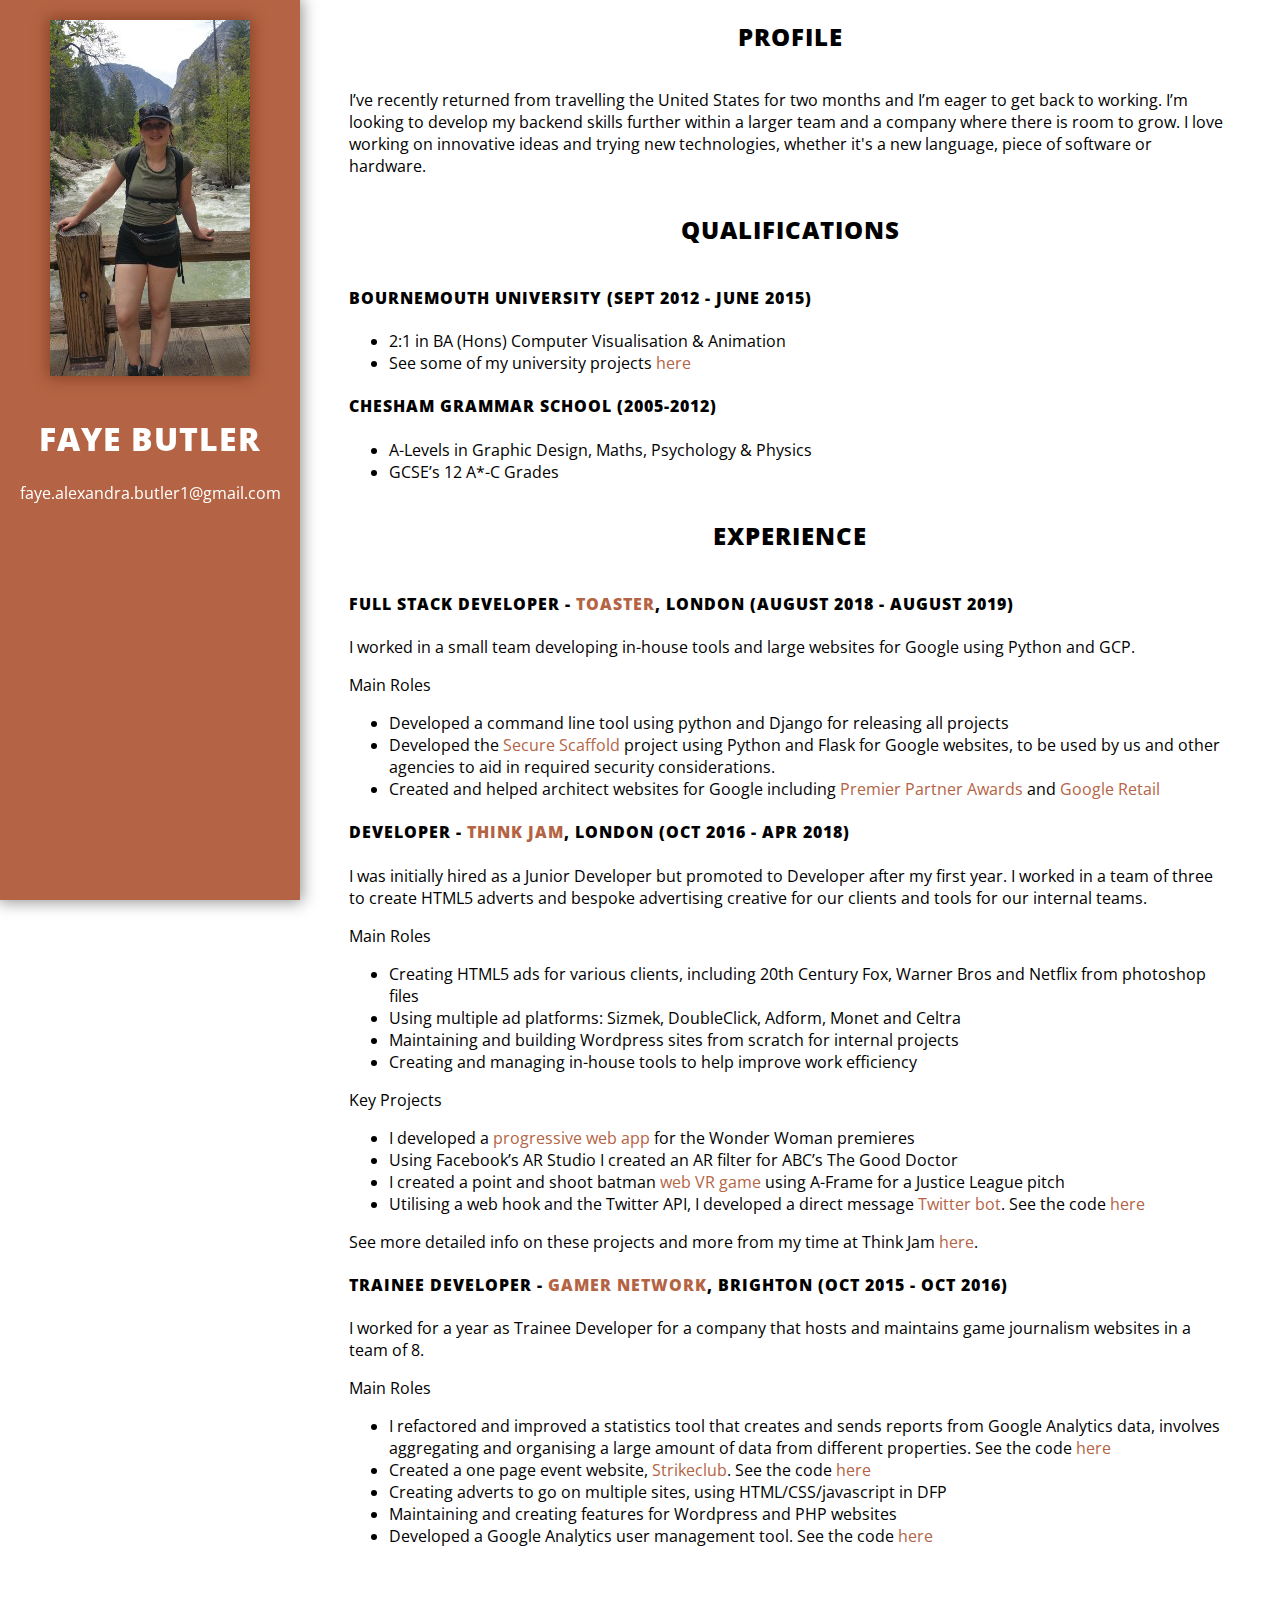
<file: index.html>
<!doctype html>
<html lang="en">
<head>
  <meta charset="utf-8">
  <meta name="viewport" content="width=device-width, initial-scale=1">

  <title>Faye Butler Portfolio Site</title>

  <meta name="description" content="A portfolio site for Faye Butler">

  <link href="https://fonts.googleapis.com/css?family=Gentium+Basic|Open+Sans" rel="stylesheet">
  <link rel="stylesheet" href="https://use.fontawesome.com/releases/v5.1.0/css/all.css" integrity="sha384-lKuwvrZot6UHsBSfcMvOkWwlCMgc0TaWr+30HWe3a4ltaBwTZhyTEggF5tJv8tbt" crossorigin="anonymous">
  <link href="css/styles.css" rel="stylesheet">

  <!-- Favicon -->
  <link rel="apple-touch-icon" sizes="57x57" href="favicon.ico/apple-icon-57x57.png">
  <link rel="apple-touch-icon" sizes="60x60" href="favicon.ico/apple-icon-60x60.png">
  <link rel="apple-touch-icon" sizes="72x72" href="favicon.ico/apple-icon-72x72.png">
  <link rel="apple-touch-icon" sizes="76x76" href="favicon.ico/apple-icon-76x76.png">
  <link rel="apple-touch-icon" sizes="114x114" href="favicon.ico/apple-icon-114x114.png">
  <link rel="apple-touch-icon" sizes="120x120" href="favicon.ico/apple-icon-120x120.png">
  <link rel="apple-touch-icon" sizes="144x144" href="favicon.ico/apple-icon-144x144.png">
  <link rel="apple-touch-icon" sizes="152x152" href="favicon.ico/apple-icon-152x152.png">
  <link rel="apple-touch-icon" sizes="180x180" href="favicon.ico/apple-icon-180x180.png">
  <link rel="icon" type="image/png" sizes="192x192"  href="favicon.ico/android-icon-192x192.png">
  <link rel="icon" type="image/png" sizes="32x32" href="favicon.ico/favicon-32x32.png">
  <link rel="icon" type="image/png" sizes="96x96" href="favicon.ico/favicon-96x96.png">
  <link rel="icon" type="image/png" sizes="16x16" href="favicon.ico/favicon-16x16.png">
  <link rel="manifest" href="favicon.ico/manifest.json">
  <meta name="msapplication-TileColor" content="#ffffff">
  <meta name="msapplication-TileImage" content="favicon.ico/ms-icon-144x144.png">
  <meta name="theme-color" content="#ffffff">


</head>
<body>
  <div id="header">
    <a href="index.html"><div id="header-img">
      <img src="images/profile.jpg" />
    </div></a>
    <a href="index.html"><div id="header-text">
      <h1>Faye Butler</h1>
      <a href="mailto:faye.alexandra.butler1@gmail.com"><p>faye.alexandra.butler1@gmail.com</p></a>
      <p id="contact"><a href="https://github.com/fayebutler" target="_blank"><i class="fab fa-github"></i></a> <a href="https://www.linkedin.com/in/faye-butler-579112a0/" target="_blank"><i class="fab fa-linkedin"></i></a> <a href="https://www.instagram.com/fayealexandrabutler/" target="_blank"><i class="fab fa-instagram"></i></a></p>
    </div></a>
  </div>
  <div id="main">
    <div class="section">
      <div class="section-header">
        <h2>Profile</h2>
      </div>
      <div class="section-text">
        <p>I’ve recently returned from travelling the United States for two months and I’m eager to get back to working.
          I’m looking to develop my backend skills further within a larger team and a company where there is room to grow.
          I love working on innovative ideas and trying new technologies, whether it's a new language, piece of software or hardware.</p>
      </div>
    </div>
    <div class="section">
      <div class="section-header">
        <h2>Qualifications</h2>
      </div>
      <div class="section-text">
        <div class="experience-section">
          <h4>Bournemouth University (SEPT 2012 - JUNE 2015)</h4>
          <ul>
            <li>2:1 in BA (Hons) Computer Visualisation & Animation</li>
            <li>See some of my university projects <a href="education.html">here</a></li>
          </ul>
        </div>
        <div class="experience-section">
          <h4>Chesham Grammar School (2005-2012)</h4>
          <ul>
            <li>A-Levels in Graphic Design, Maths, Psychology & Physics</li>
            <li>GCSE’s 12 A*-C Grades</li>
          </ul>
        </div>
      </div>
    </div>
    <div class="section">
      <div class="section-header">
        <h2>Experience</h2>
      </div>
      <div class="section-text">
        <div class="experience-section">
          <h4>Full Stack Developer - <a href="https://toaster.co/" target="_blank">Toaster</a>, London (August 2018 - August 2019)</h4>
          <p>I worked in a small team developing in-house tools and large websites for Google using Python and GCP.</p>
          <p>Main Roles</p>
          <ul>
            <li>Developed a command line tool using python and Django for releasing all projects</li>
            <li>Developed the <a href="https://github.com/toasterco/gae-secure-scaffold-python" target="_blank">Secure Scaffold</a> project using Python and Flask for Google websites, to be used by us and other agencies to aid in required security considerations.</li>
            <li>Created and helped architect websites for Google including <a href="http://premierpartnerawards.withgoogle.com/" target="_blank">Premier Partner Awards</a> and <a href="https://www.google.com/retail/" target="_blank">Google Retail</a></li>
          </ul>
        </div>

        <div class="experience-section">
          <h4>Developer - <a href="http://thinkjam.com/" target="_blank">Think Jam</a>, London (Oct 2016 - Apr 2018)</h4>
          <p>I was initially hired as a Junior Developer but promoted to Developer after my first year. I worked in a team of three to create HTML5 adverts and bespoke advertising creative for our clients and tools for our internal teams.</p>
          <p>Main Roles</p>
          <ul>
            <li>Creating HTML5 ads for various clients, including 20th Century Fox, Warner Bros and Netflix from photoshop files</li>
            <li>Using multiple ad platforms: Sizmek, DoubleClick, Adform, Monet and Celtra</li>
            <li>Maintaining and building Wordpress sites from scratch for internal projects</li>
            <li>Creating and managing in-house tools to help improve work efficiency</li>
          </ul>
          <p>Key Projects</p>
          <ul>
            <li>I developed a <a href="https://premiere.wonderwomanfilm.com/intl/uk/" target="_blank">progressive web app</a> for the Wonder Woman premieres</li>
            <li>Using Facebook’s AR Studio I created an AR filter for ABC’s The Good Doctor</li>
            <li>I created a point and shoot batman <a href="https://dev.thinkjam.com/justice_league_vr/" target="_blank">web VR game</a> using A-Frame for a Justice League pitch</li>
            <li>Utilising a web hook and the Twitter API, I developed a direct message <a href="https://twitter.com/fayestestbot" target="_blank">Twitter bot</a>. See the code <a href="https://github.com/fayebutler/twitter_dm_bot" target="_blank">here</a></li>
          </ul>
          <p>See more detailed info on these projects and more from my time at Think Jam <a href="experience.html">here</a>.</p>
        </div>

        <div class="experience-section">
          <h4>Trainee Developer - <a href="http://www.gamer-network.net/ " target="_blank">Gamer Network</a>, Brighton (Oct 2015 - Oct 2016)</h4>
          <p>I worked for a year as Trainee Developer for a company that hosts and maintains game journalism websites in a team of 8.</p>
          <p>Main Roles</p>
          <ul>
            <li>I refactored and improved a statistics tool that creates and sends reports from Google Analytics data, involves aggregating and organising a large amount of data from different properties. See the code <a href="https://github.com/gamernetwork/gastatsdash" target="_blank">here</a></li>
            <li>Created a one page event website, <a href="http://www.strikeclub.uk" target="_blank">Strikeclub</a>. See the code <a href="https://github.com/gamernetwork/strikeclub.uk" target="_blank">here</a></li>
            <li>Creating adverts to go on multiple sites, using HTML/CSS/javascript in DFP</li>
            <li>Maintaining and creating features for Wordpress and PHP websites</li>
            <li>Developed a Google Analytics user management tool. See the code <a href="https://github.com/gamernetwork/gamgmt" target="_blank">here</a></li>
          </ul>
        </div>
      </div>
    </div>

  </div>
  <script
    src="https://code.jquery.com/jquery-3.3.1.slim.min.js"
    integrity="sha256-3edrmyuQ0w65f8gfBsqowzjJe2iM6n0nKciPUp8y+7E="
    crossorigin="anonymous"></script>
  <script src="js/main.js" async></script>
</body>
</html>
</file>
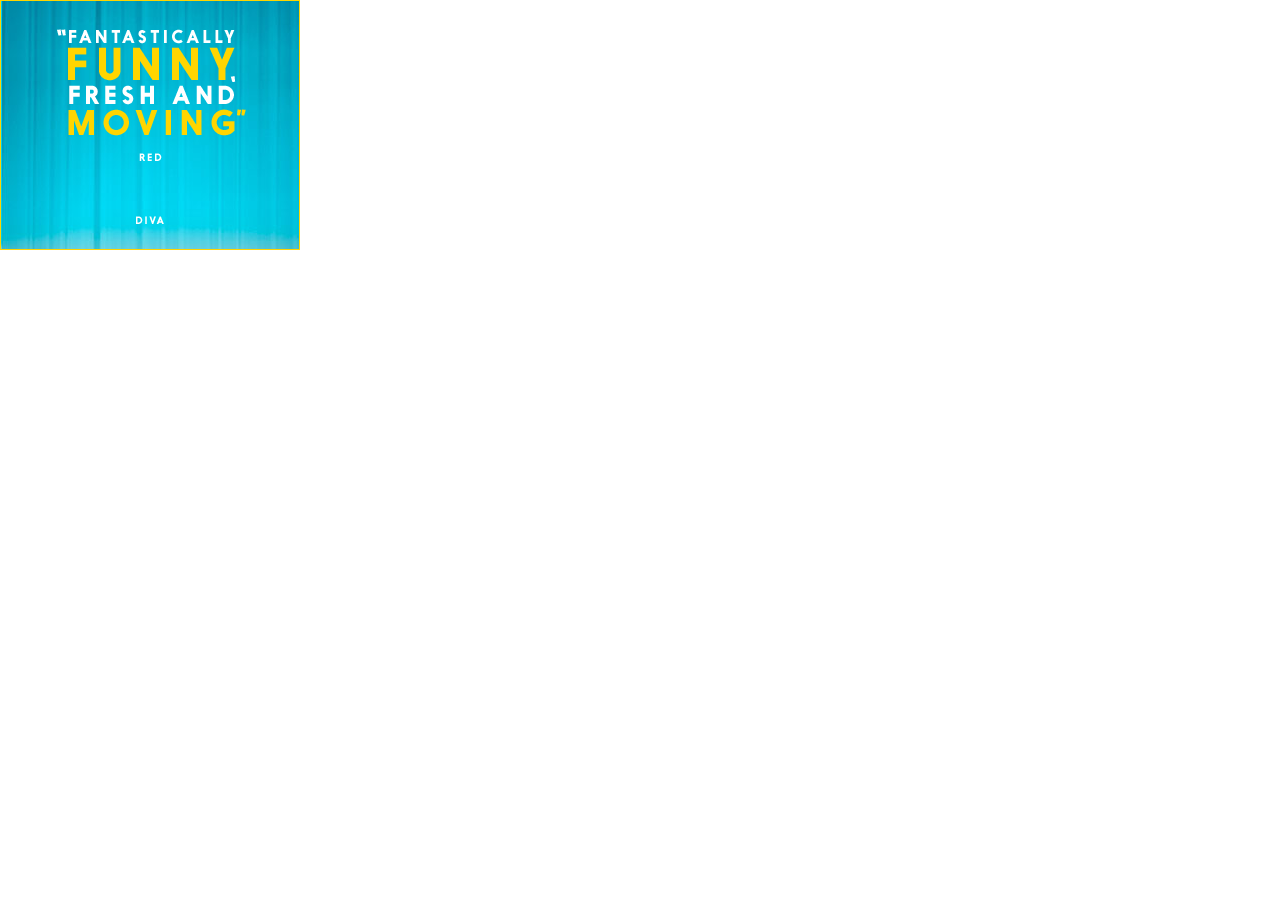
<file: ads/bots_mpu/index.html>
<!doctype html>
<html>

<head>
    <meta charset="utf-8">
    <meta http-equiv="X-UA-Compatible" content="IE=edge,chrome=1">
    <meta name="description" content="$1">
    <meta name="viewport" content="width=device-width, initial-scale=1">
    <title>300x250</title>
    <!-- MAIN CSS -->
    <link rel="stylesheet" href="css/main.css">
</head>

<body>
    <div id="wrapper">
        <!-- Background -->
        <div id="background"></div>
        <!-- Intro -->
        <div id="intro">
            <div id="intro_lines_top"></div>
            <div id="intro_lines_bottom"></div>
            <div id="intro_one_text">
                <div id="intro_one_lines"></div>
                <div id="intro_one_moving_text"></div>
                <div id="intro_one_fresh_text"></div>
                <div id="intro_one_funny_text"></div>
                <div id="intro_one_fantastically_text"></div>
                <div id="intro_one_red_text"></div>
                <div id="intro_one_diva_text"></div>
                <div id="intro_one_stars_text"></div>
            </div>
            <div id="intro_two_text">
                <div id="intro_two_middle_lines"></div>
                <img id="intro_two_award_text" src="images/intro_two_award_text.png" />
                <div id="intro_two_emma_text"></div>
                <div id="intro_two_stone_text"></div>
                <div id="intro_two_steve_text"></div>
                <div id="intro_two_carell_text"></div>
            </div>
            <div id="intro_exit" class="exit"></div>
        </div>
        <!-- Resolve -->
        <div id="resolve">
            <img id="resolve_legal" src="images/resolve_legals.png" />
            <img id="resolve_tagline" src="images/resolve_tagline.png" />
            <div id="resolve_tt_battle"></div>
            <div id="resolve_tt_sexes"></div>
            <img id="resolve_date" src="images/resolve_date.png" />
            <div id="resolve_exit" class="exit"></div>
            <div id="resolve_cta"></div>
        </div>
        <!-- MAIN JS -->
        <script src="js/main.js"></script>
</body>

</html>
</file>
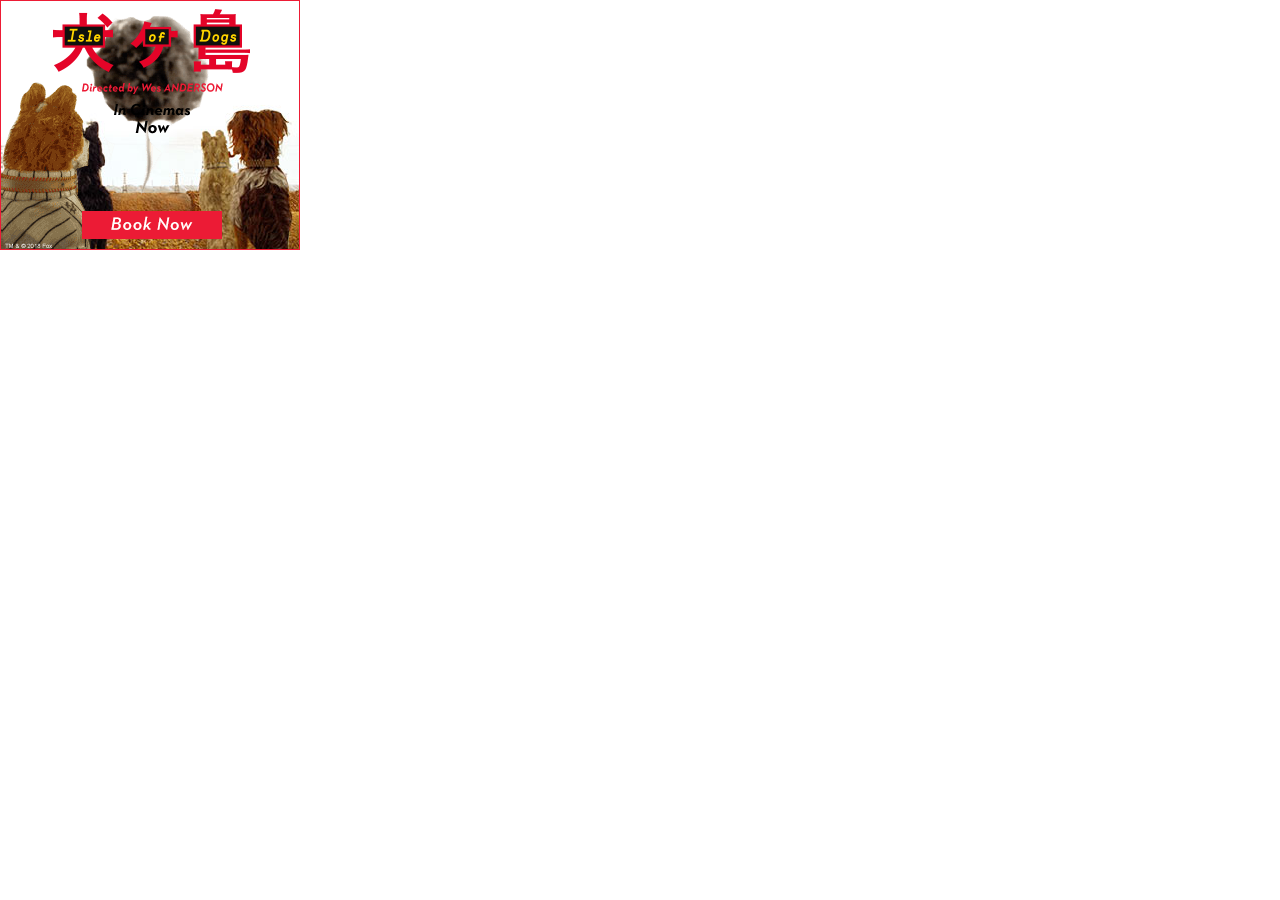
<file: ads/iod_mpu/index.html>
<!DOCTYPE html>
<html>

<head>
  <meta charset="utf-8">
  <meta http-equiv="X-UA-Compatible" content="IE=edge,chrome=1">
  <meta name="description" content="$1">
  <meta name="viewport" content="width=device-width, initial-scale=1">
  <title>300x250</title>
  <!-- MAIN CSS -->
  <link rel="stylesheet" href="styles.css">
  <script>
    var clickTag = "http://www.google.com";
  </script>
  </head>
  <body>
    <div id="wrapper">
      <div id="resolve">
        <img id="resolve_background" src="img_resolve_background.jpg" />
        <img id="resolve_smoke" class="smoke" src="img_resolve_smoke.png" />
        <div id="resolve_anim_seq_1" class="introAnimSeq"></div>
        <div id="resolve_anim_seq_2" class="resolveAnimSeq"></div>
        <img id="resolve_legals" class="fadeIn" src="img_resolve_legals.png" />
        <img id="resolve_tt" class="fadeIn" src="img_resolve_tt.png" />
        <img id="resolve_date" class="fadeIn" src="img_resolve_date.png" />
        <img id="resolve_director" class="fadeIn" src="img_resolve_director.png" />
        <img id="resolve_cta" class="fadeIn" src="img_resolve_cta.png" />
        <div id="resolve_exit" class="exit"></div>
      </div>
    </div>
    <!-- MAIN JS -->
    <script src="main.js"></script>
  </body>
  </html>
</file>
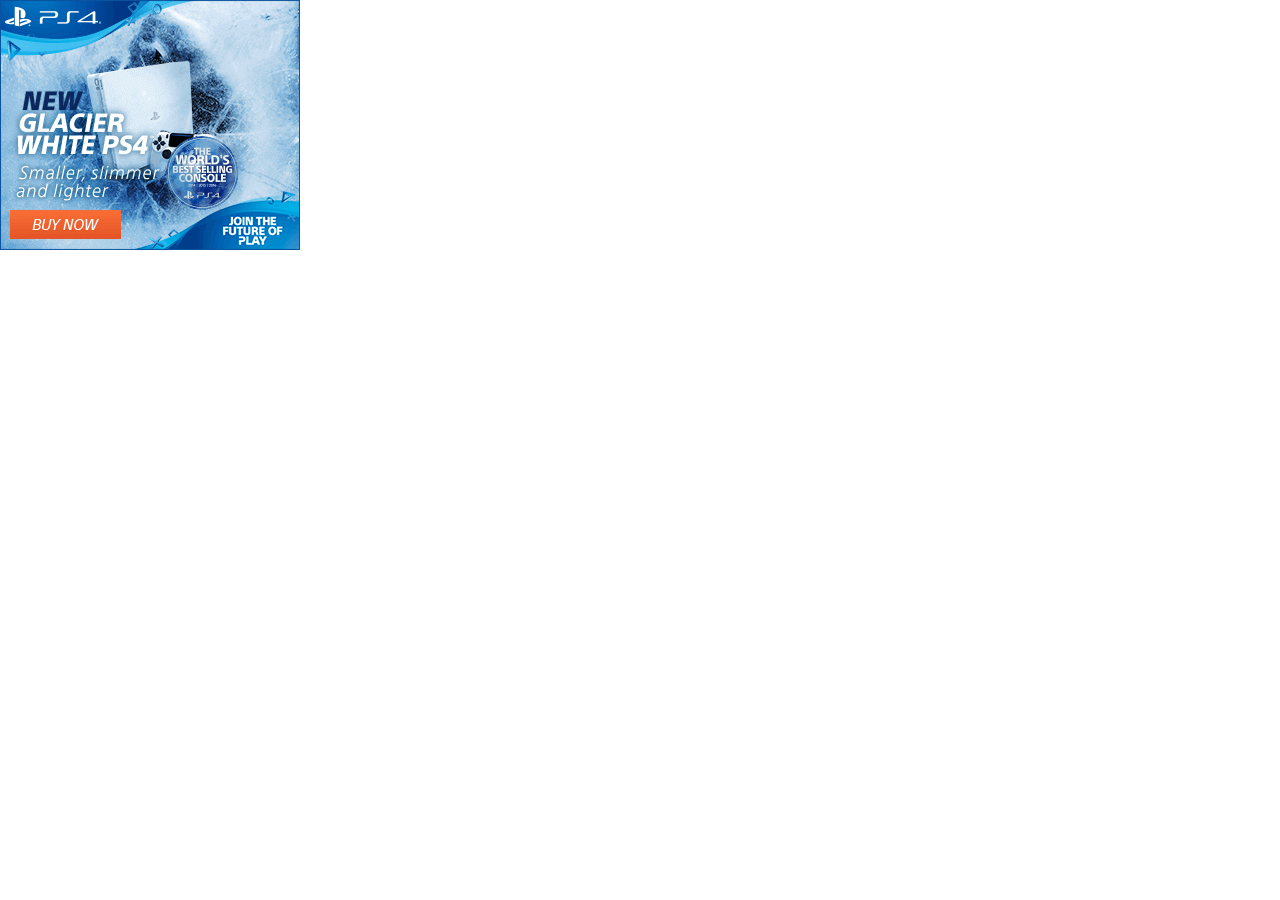
<file: ads/ps4_mpu/index.html>
<!doctype html>
<html>
    <head>
        <meta charset="utf-8">
        <meta http-equiv="X-UA-Compatible" content="IE=edge,chrome=1">
        <meta name="description" content="$1">
        <meta name="viewport" content="width=device-width, initial-scale=1">
        <title>PS4_INT_Main_ss_master_GlacierWhite_300x250_std_150k</title>
        <link type="text/css" rel="stylesheet" href="styles.css">
    </head>
    <body>
        <div id="wrapper">
          <img id="ice-bg" class="shake" src="images/normal_ice.png" />
          <div class="clipIn" id="cracked-ice"></div>
          <div id="intro">
            <img id="intro-text" class="slideTextRight" src="images/intro_text.png" />
            <img id="intro-badge" class="zoomInBadge" src="images/intro_badge.png" />
          </div>
          <div id="resolve">
              <img id="resolve-art" class="console-anim" src="images/resolve_art.png" />
              <div id="smoke" ></div>
              <img id="resolve-tt" class="slideRight" src="images/resolve_tt.png" />
              <img id="resolve-tagline" class="slideRight" src="images/resolve_tagline.png" />
              <img id="resolve-badge" class="slideLeft" src="images/resolve_badge.png" />
              <img id="cta" class="slideRight" src="images/resolve_cta.png" />
              <div id="cta-hover" class="slideRight">
                <img id="shine" src="images/shine.png" />
              </div>
          </div>
          <img id="lockup" class="flash" src="images/lockup.png" />
        </div>
        <script>
          var cta_hover = document.getElementById("cta-hover");
          var smoke = document.getElementById("smoke");
          var lockup = document.getElementById("lockup");
          cta_hover.addEventListener("mouseover", function(){
            smoke.className = "smoke";
            shine.className = "shine";
          });
          smoke.addEventListener("animationend", function() {
            smoke.className = "";
          });
          shine.addEventListener("animationend", function() {
            shine.className = "";
          });
          cta_hover.addEventListener("click", function(){
            window.open("http://www.google.com", "_blank");
          });
          lockup.addEventListener("click", function() {
            window.open("http://www.google.com", "_blank");
          });
        </script>
    </body>
</html>
</file>
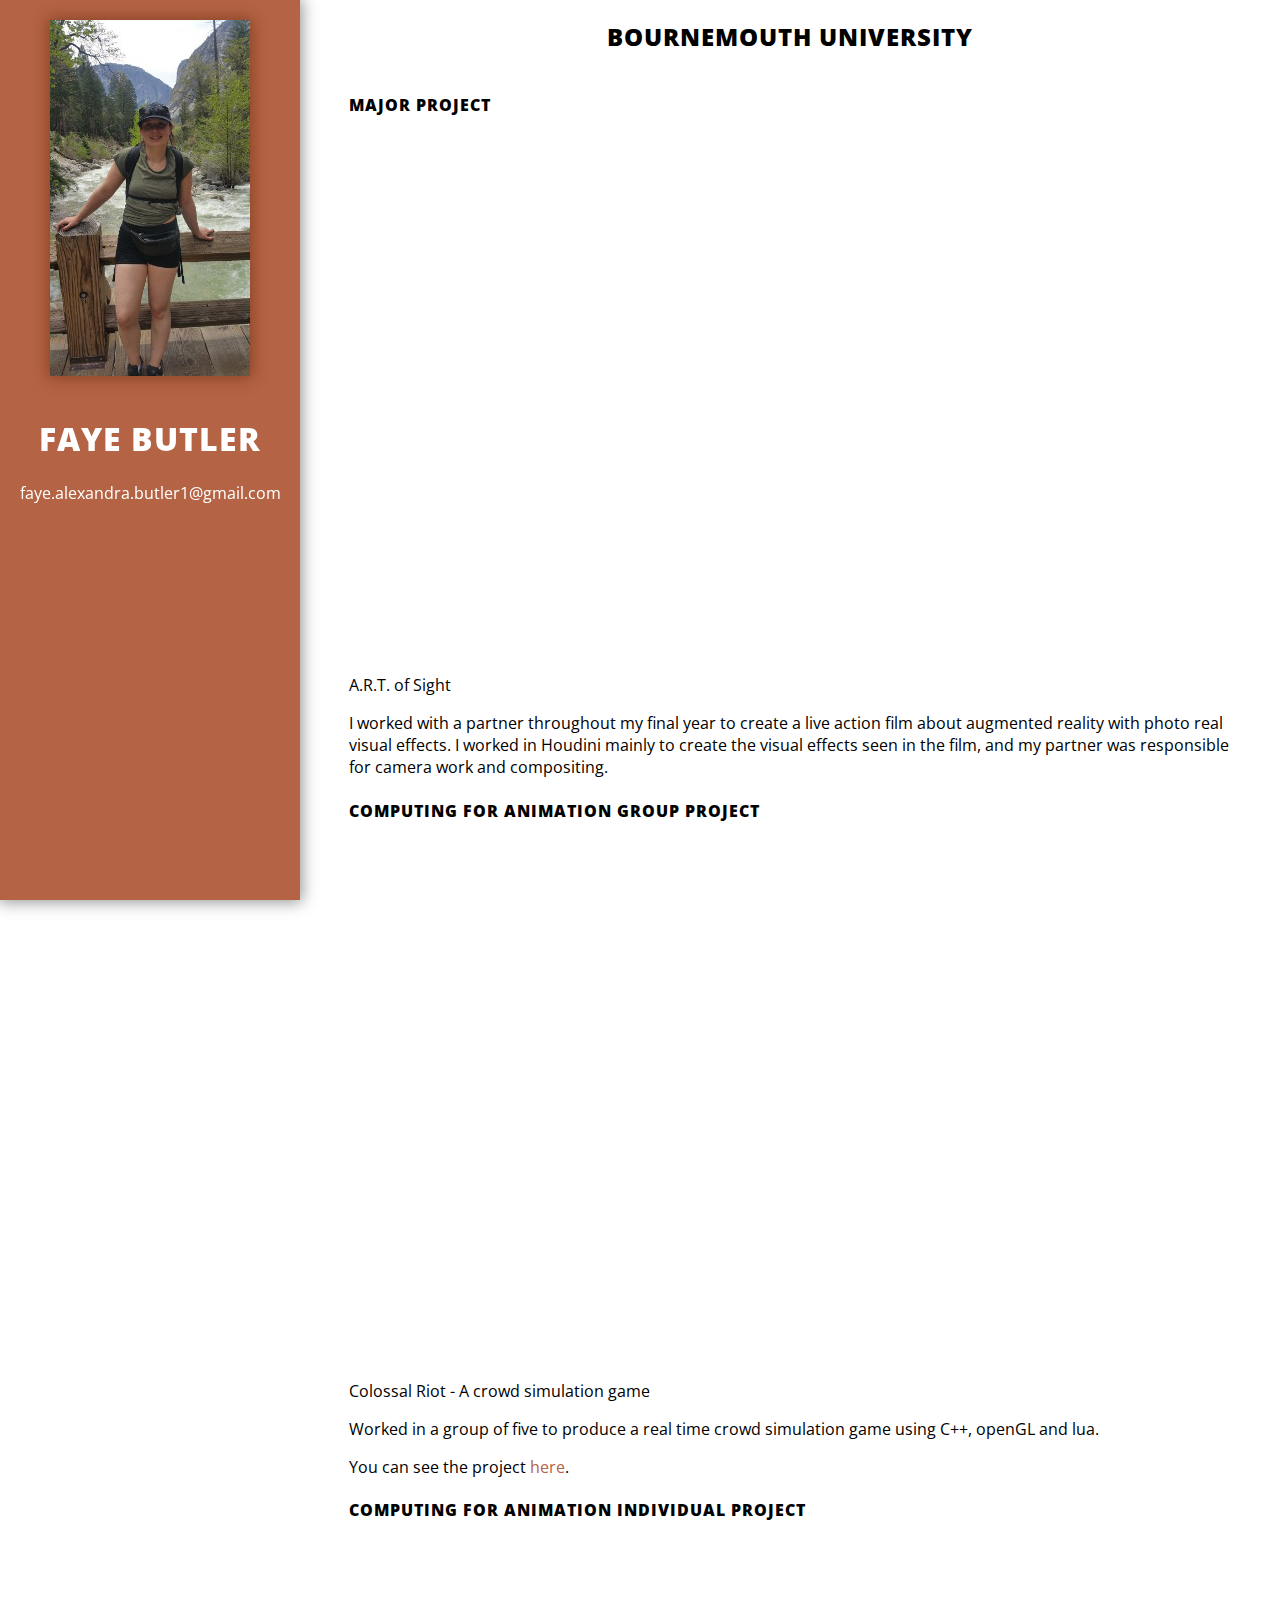
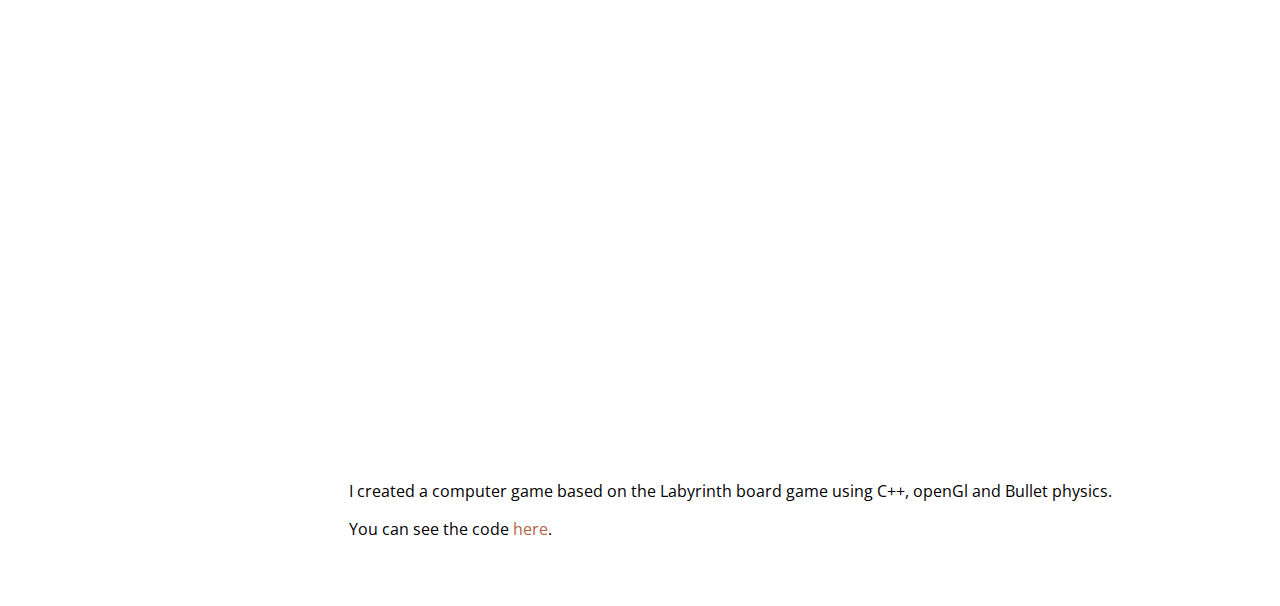
<file: education.html>
<!doctype html>
<html lang="en">
<head>
  <meta charset="utf-8">
  <meta name="viewport" content="width=device-width, initial-scale=1">

  <title>Faye Butler Portfolio Site</title>

  <meta name="description" content="A portfolio site for Faye Butler">

  <link href="https://fonts.googleapis.com/css?family=Gentium+Basic|Open+Sans" rel="stylesheet">
  <link rel="stylesheet" href="https://use.fontawesome.com/releases/v5.1.0/css/all.css" integrity="sha384-lKuwvrZot6UHsBSfcMvOkWwlCMgc0TaWr+30HWe3a4ltaBwTZhyTEggF5tJv8tbt" crossorigin="anonymous">
  <link href="css/styles.css" rel="stylesheet">

  <!-- Favicon -->
  <link rel="apple-touch-icon" sizes="57x57" href="favicon.ico/apple-icon-57x57.png">
  <link rel="apple-touch-icon" sizes="60x60" href="favicon.ico/apple-icon-60x60.png">
  <link rel="apple-touch-icon" sizes="72x72" href="favicon.ico/apple-icon-72x72.png">
  <link rel="apple-touch-icon" sizes="76x76" href="favicon.ico/apple-icon-76x76.png">
  <link rel="apple-touch-icon" sizes="114x114" href="favicon.ico/apple-icon-114x114.png">
  <link rel="apple-touch-icon" sizes="120x120" href="favicon.ico/apple-icon-120x120.png">
  <link rel="apple-touch-icon" sizes="144x144" href="favicon.ico/apple-icon-144x144.png">
  <link rel="apple-touch-icon" sizes="152x152" href="favicon.ico/apple-icon-152x152.png">
  <link rel="apple-touch-icon" sizes="180x180" href="favicon.ico/apple-icon-180x180.png">
  <link rel="icon" type="image/png" sizes="192x192"  href="favicon.ico/android-icon-192x192.png">
  <link rel="icon" type="image/png" sizes="32x32" href="favicon.ico/favicon-32x32.png">
  <link rel="icon" type="image/png" sizes="96x96" href="favicon.ico/favicon-96x96.png">
  <link rel="icon" type="image/png" sizes="16x16" href="favicon.ico/favicon-16x16.png">
  <link rel="manifest" href="favicon.ico/manifest.json">
  <meta name="msapplication-TileColor" content="#ffffff">
  <meta name="msapplication-TileImage" content="favicon.ico/ms-icon-144x144.png">
  <meta name="theme-color" content="#ffffff">

</head>
<body>
  <div id="header">
    <a href="index.html"><div id="header-img">
      <img src="images/profile.jpg" />
    </div></a>
    <a href="index.html"><div id="header-text">
      <h1>Faye Butler</h1>
      <a href="mailto:faye.alexandra.butler1@gmail.com"><p>faye.alexandra.butler1@gmail.com</p></a>
      <p id="contact"><a href="https://github.com/fayebutler" target="_blank"><i class="fab fa-github"></i></a> <a href="https://www.linkedin.com/in/faye-butler-579112a0/" target="_blank"><i class="fab fa-linkedin"></i></a> <a href="https://www.instagram.com/fayealexandrabutler/" target="_blank"><i class="fab fa-instagram"></i></a></p>
    </div></a>
  </div>
  <div id="main">
    <div class="section">
      <div class="section-header">
        <h2>Bournemouth University</h2>
      </div>
      <div class="section-text">
        <div class="experience-section">
          <h4>Major Project</h4>
          <div class="vimeo-wrapper">
            <iframe src="https://player.vimeo.com/video/135363462" width="640" height="360" frameborder="0" webkitallowfullscreen mozallowfullscreen allowfullscreen></iframe>
          </div>
          <p>A.R.T. of Sight</p>
          <p>I worked with a partner throughout my final year to create a live action film about augmented reality with photo real visual effects. I worked in Houdini mainly to create the visual effects seen in the film, and my partner was responsible for camera work and compositing.</p>
        </div>
        <div class="experience-section">
          <h4>Computing for Animation Group Project</h4>
          <div class="vimeo-wrapper">
            <iframe src="https://player.vimeo.com/video/135365226" width="640" height="376" frameborder="0" webkitallowfullscreen mozallowfullscreen allowfullscreen></iframe>
          </div>
          <p>Colossal Riot - A crowd simulation game</p>
          <p>Worked in a group of five to produce a real time crowd simulation game using C++, openGL and lua.</p>
          <p>You can see the project <a href="https://github.com/fayebutler/Colossal-Riot" target="_blank">here</a>.</p>
        </div>
        <div class="experience-section">
          <h4>Computing for Animation Individual Project</h4>
          <div class="vimeo-wrapper">
            <iframe src="https://player.vimeo.com/video/135363460" width="640" height="240" frameborder="0" webkitallowfullscreen mozallowfullscreen allowfullscreen></iframe>
          </div>
          <p>I created a computer game based on the Labyrinth board game using C++, openGl and Bullet physics.</p>
          <p>You can see the code <a href="https://github.com/fayebutler/Labyrinth-Game" target="_blank">here</a>.</p>
        </div>
        <!-- <div class="experience-section">
          <h4>Innovations Project</h4>
        </div>
        2014-15 Innovations - working individually to produce an abstract real time audio reactive piece. https://vimeo.com/136652972
2014-15 Masterclass - working individually in Houdini on a project set by visual effects company Double Negative to procedurally disintegrate a zombie. https://vimeo.com/176936880
Other units completed in this degree: Maths for Computer Graphics, Animation, Life Drawing, Cinematography, Design.-->
      </div>
  </div>
  <script
    src="https://code.jquery.com/jquery-3.3.1.slim.min.js"
    integrity="sha256-3edrmyuQ0w65f8gfBsqowzjJe2iM6n0nKciPUp8y+7E="
    crossorigin="anonymous"></script>
  <script src="js/main.js" async></script>
</body>
</html>
</file>
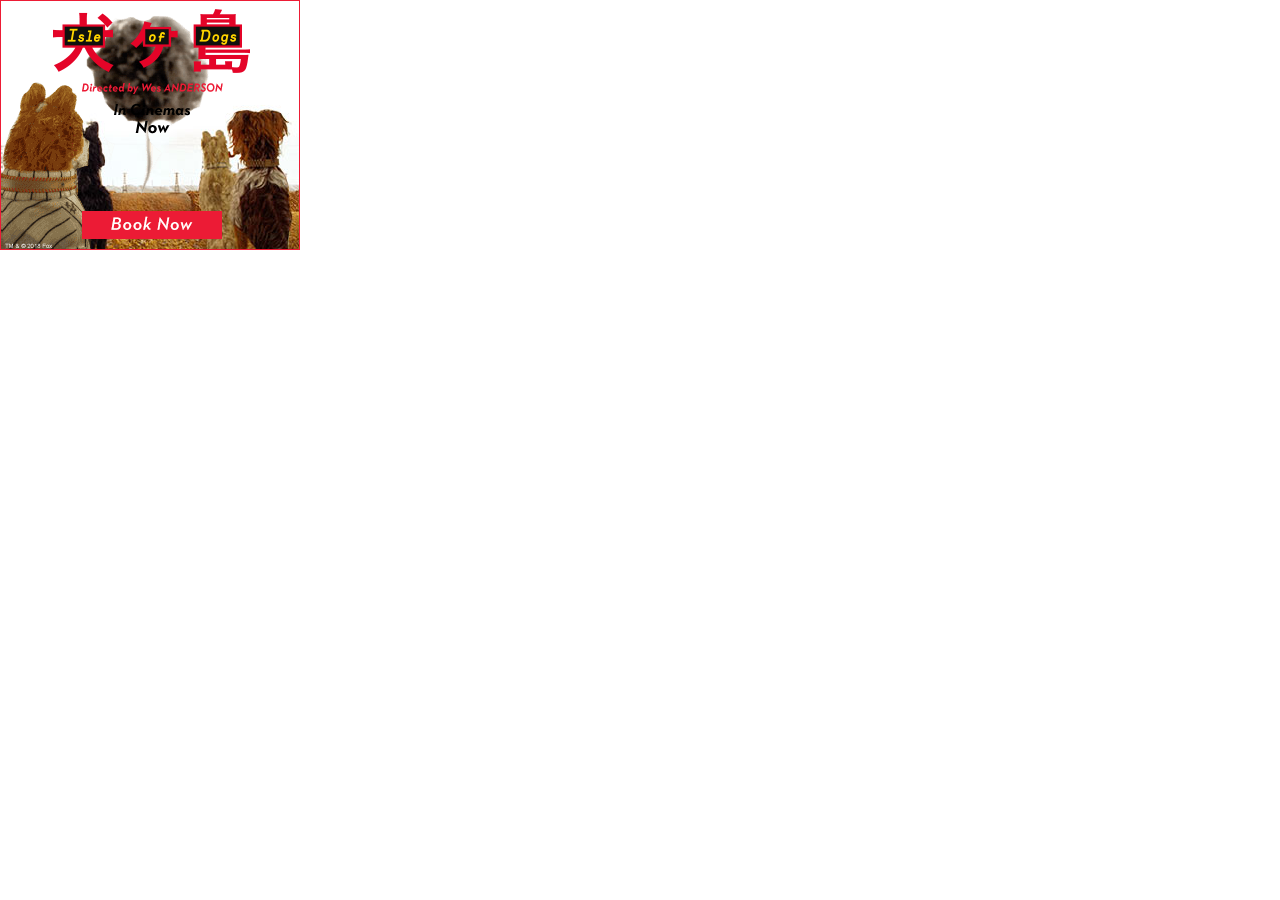
<file: ads/iod_mpu/INT_Standard_300x250_IOD_SS_ExplosionAW_EN.html>
<!DOCTYPE html>
<html>

<head>
  <meta charset="utf-8">
  <meta http-equiv="X-UA-Compatible" content="IE=edge,chrome=1">
  <meta name="description" content="$1">
  <meta name="viewport" content="width=device-width, initial-scale=1">
  <title>300x250</title>
  <!-- MAIN CSS -->
  <link rel="stylesheet" href="INT_Standard_300x250_IOD_SS_ExplosionAW_EN.css">
  <script>
    var clickTag = "http://www.google.com";
  </script>
  </head>
  <body>
    <div id="wrapper">
      <div id="resolve">
        <img id="resolve_background" src="img_resolve_background.jpg" />
        <img id="resolve_smoke" class="smoke" src="img_resolve_smoke.png" />
        <div id="resolve_anim_seq_1" class="introAnimSeq"></div>
        <div id="resolve_anim_seq_2" class="resolveAnimSeq"></div>
        <img id="resolve_legals" class="fadeIn" src="img_resolve_legals.png" />
        <img id="resolve_tt" class="fadeIn" src="img_resolve_tt.png" />
        <img id="resolve_date" class="fadeIn" src="img_resolve_date.png" />
        <img id="resolve_director" class="fadeIn" src="img_resolve_director.png" />
        <img id="resolve_cta" class="fadeIn" src="img_resolve_cta.png" />
        <div id="resolve_exit" class="exit"></div>
      </div>
    </div>
    <!-- MAIN JS -->
    <script src="INT_Standard_300x250_IOD_SS_ExplosionAW_EN.js"></script>
  </body>
  </html>
</file>
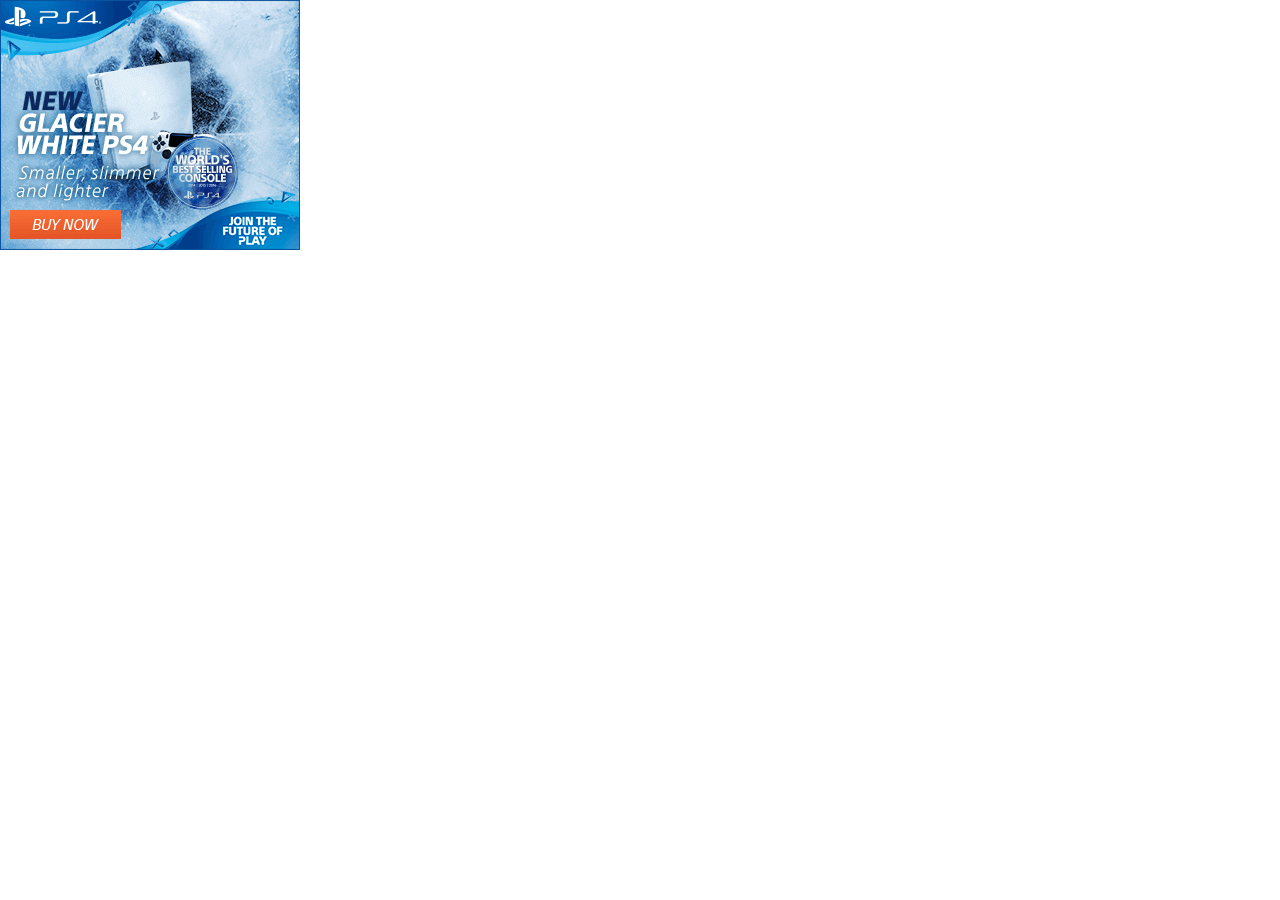
<file: ads/ps4_mpu/PS4_INT_Main_ss_master_GlacierWhite_300x250_std_150k.html>
<!doctype html>
<html>
    <head>
        <meta charset="utf-8">
        <meta http-equiv="X-UA-Compatible" content="IE=edge,chrome=1">
        <meta name="description" content="$1">
        <meta name="viewport" content="width=device-width, initial-scale=1">
        <title>PS4_INT_Main_ss_master_GlacierWhite_300x250_std_150k</title>
        <link type="text/css" rel="stylesheet" href="PS4_INT_Main_ss_master_GlacierWhite_300x250_std_150k.css">
    </head>
    <body>
        <div id="wrapper">
          <img id="ice-bg" class="shake" src="images/normal_ice.png" />
          <div class="clipIn" id="cracked-ice"></div>
          <div id="intro">
            <img id="intro-text" class="slideTextRight" src="images/intro_text.png" />
            <img id="intro-badge" class="zoomInBadge" src="images/intro_badge.png" />
          </div>
          <div id="resolve">
              <img id="resolve-art" class="console-anim" src="images/resolve_art.png" />
              <div id="smoke" ></div>
              <img id="resolve-tt" class="slideRight" src="images/resolve_tt.png" />
              <img id="resolve-tagline" class="slideRight" src="images/resolve_tagline.png" />
              <img id="resolve-badge" class="slideLeft" src="images/resolve_badge.png" />
              <img id="cta" class="slideRight" src="images/resolve_cta.png" />
              <div id="cta-hover" class="slideRight">
                <img id="shine" src="images/shine.png" />
              </div>
          </div>
          <img id="lockup" class="flash" src="images/lockup.png" />
        </div>
        <script>
          var cta_hover = document.getElementById("cta-hover");
          var smoke = document.getElementById("smoke");
          var lockup = document.getElementById("lockup");
          cta_hover.addEventListener("mouseover", function(){
            smoke.className = "smoke";
            shine.className = "shine";
          });
          smoke.addEventListener("animationend", function() {
            smoke.className = "";
          });
          shine.addEventListener("animationend", function() {
            shine.className = "";
          });
          cta_hover.addEventListener("click", function(){
            window.open("http://www.google.com", "_blank");
          });
          lockup.addEventListener("click", function() {
            window.open("http://www.google.com", "_blank");
          });
        </script>
    </body>
</html>
</file>
<file: css/styles.css>
html, body {
  padding:0;
  margin:0;
  /* font-family: 'Gentium Basic', serif; */
  font-family: 'Open Sans', sans-serif;
}

h1, h2, h3, h4, h5, h6 {
  font-family: 'Open Sans', sans-serif;
  text-transform: uppercase;
  font-weight:800;
  letter-spacing: 1px;
}
a {
 text-decoration: none;
 color:#B46444;
}
a:hover {
 color:#000;
}

iframe {
  border:none;
}

#main  {
   background-color:#fff;
   padding-bottom:50px;
   margin-left:300px;
 }
.section {
  width:100%;
  display:flex;
  margin:0 auto;
}
.section {
  flex-direction:column;
  max-width:90%;
  margin:0 auto;
}
#header {
  color:#fff;
  text-align: center;
  overflow:hidden;
  position:fixed;
  width:300px;
  top:0px;
  left:0px;
  height:100vh;
  background-color:#B46444;
  box-shadow: 0px 0px 15px 2px #939393;
  display: flex;
  flex-direction: column;
  z-index:1; /** to cover video controls **/
}
#header a {
  color:#fff;
}
#header-img {
  width:200px;
  margin: 20px auto;
  box-shadow: 0px 0px 15px 2px #874125;
  background: #874125;
}
img {
  width:100%;
  display:block;
}
#contact {
  font-size:25px;
}
#contact > * {
  margin:0 5px;
}

.section-header {
  text-align:center;
}

.video-section {
  max-width:300px;
  margin:0 auto;
}
video {
  width:100%
}

#standard_ads {
  display:flex;
  flex-wrap:wrap;
}
.standard_ad {
  flex:1 1 300;
  margin:10px auto;
}

.reload {
  cursor:pointer;
  padding:5px 10px;
  background-color:#B46444;
  color:#fff;
  transition-duration:0.3s;
  -webkit-transition-durations:0.3s;
  max-width:80px;
  margin:0 auto;
  text-align:center;
}
.reload:hover {
  max-width:280px;
}

.vimeo-wrapper {
	position: relative;
	padding-bottom: 56.25%; /* 16:9 */
	padding-top: 25px;
	height: 0;
}
.vimeo-wrapper iframe {
	position: absolute;
	top: 0;
	left: 0;
	width: 100%;
	height: 100%;
}

@media (max-width: 700px) {
  #header {
    width:100%;
    height:200px;
    flex-direction:row;
    justify-content: center;
  }
  #header-img {
    width:auto;
    height:180px;
    margin:10px 20px;
  }
  #header-img img {
    width:auto;
    height:100%;
  }
  #main {
    margin:0;
    margin-top:200px;
  }
}


@media (max-width: 400px) {
  #header-img {
    display:none;
  }
  .vimeo {
    height:auto;
  }
}
</file>
<file: ads/bots_mpu/css/main.css>
body, html {
    margin: 0;
    padding: 0;
}

#wrapper {
    width: 300px;
    height: 250px;
    overflow: hidden;
    border: 1px solid #ffd500;
    box-sizing: border-box;
    cursor: pointer;
    position: absolute;
}

img {
    position: absolute;
}

.exit {
    width: 100%;
    height: 100%;
    position: absolute;
    top: 0px;
    left: 0px;
}

/* Animation order key */
/* @keyframes duration | timing-function | delay |
iteration-count | direction | fill-mode | play-state | name */


/* --- Main Content --- */


/* INTRO */

#intro_lines_top {
    width: 0px;
    height: 25px;
    position: absolute;
    top: 0px;
    left: 50%;
    transform: translateX(-50%);
    background-image: url('../images/intro_lines.png');
    background-position: center top;
    animation: 0.5s linear both introLines, 0.5s linear 5s forwards fadeOut;
    -webkit-animation: 0.5s linear both introLines, 0.5s linear 5s forwards fadeOut;
}

#intro_lines_bottom {
    width: 0px;
    height: 25px;
    position: absolute;
    bottom: 0px;
    left: 50%;
    transform: translateX(-50%);
    background-image: url('../images/intro_lines.png');
    background-position: center bottom;
    animation: 0.5s linear both introLines, 0.5s linear 5s forwards fadeOut;
    -webkit-animation: 0.5s linear both introLines, 0.5s linear 5s forwards fadeOut;
}

#intro_one_lines {
    width: 0px;
    height: 250px;
    position: absolute;
    top: 0px;
    left: 50%;
    transform: translateX(-50%);
    background-image: url('../images/intro_one_lines.png');
    background-position: center;
    animation: 0.5s linear both introOneLine, 0.1s linear 3s forwards fadeOut;
    -webkit-animation: 0.5s linear both introOneLine, 0.1s linear 3s forwards fadeOut;
}

#intro_one_red_text {
    width: 300px;
    height: 18px;
    position: absolute;
    left: 0px;
    top: 145px;
    background-image: url('../images/intro_one_red_text.png');
    background-position: 0 -145px;
    animation: 0.5s ease 0.6s normal both introRedText, 0.1s linear 3s forwards fadeOut;
    -webkit-animation: 0.5s ease 0.6s normal both introRedText, 0.1s linear 3s forwards fadeOut;
}

#intro_one_moving_text {
    width: 300px;
    height: 38px;
    position: absolute;
    top: 106px;
    left: 0px;
    background-image: url('../images/intro_one_moving_text.png');
    background-position: 0 -106px;
    animation: 0.3s ease 0.6s normal both introMovingText, 0.1s linear 3s forwards fadeOut;
    -webkit-animation: 0.3s ease 0.6s normal both introMovingText, 0.1s linear 3s forwards fadeOut;
}

#intro_one_fresh_text {
    width: 300px;
    height: 22px;
    position: absolute;
    top: 84px;
    left: 0px;
    background-image: url('../images/intro_one_fresh_text.png');
    background-position: 0 -84px;
    animation: 0.3s ease 0.8s normal both introFreshText, 0.1s linear 3s forwards fadeOut;
    -webkit-animation: 0.3s ease 0.8s normal both introFreshText, 0.1s linear 3s forwards fadeOut;
}

#intro_one_funny_text {
    width: 300px;
    height: 38px;
    position: absolute;
    top: 46px;
    left: 0px;
    background-image: url('../images/intro_one_funny_text.png');
    background-position: 0 -46px;
    animation: 0.3s ease 1s normal both introFunnyText, 0.1s linear 3s forwards fadeOut;
    -webkit-animation: 0.3s ease 1s normal both introFunnyText, 0.1s linear 3s forwards fadeOut;
}

#intro_one_fantastically_text {
    width: 300px;
    height: 18px;
    position: absolute;
    top: 28px;
    left: 0px;
    background-image: url('../images/intro_one_fantastically_text.png');
    background-position: 0 -28px;
    animation: 0.3s ease 1.2s normal both introFantasticallyText, 0.1s linear 3s forwards fadeOut;
    -webkit-animation: 0.3s ease 1.2s normal both introFantasticallyText, 0.1s linear 3s forwards fadeOut;
}

#intro_one_diva_text {
    width: 300px;
    height: 42px;
    position: absolute;
    top: 208px;
    left: 0px;
    background-image: url('../images/intro_one_diva_text.png');
    background-position: 0 -208px;
    animation: 0.3s ease 0.6s normal both introDivaText, 0.1s linear 3s forwards fadeOut;
    -webkit-animation: 0.3s ease 0.6s normal both introDivaText, 0.1s linear 3s forwards fadeOut;
}

#intro_one_stars_text {
    width: 300px;
    height: 50px;
    position: absolute;
    top: 156px;
    left: 0px;
    background-image: url('../images/intro_one_stars_text.png');
    background-position: 0 -568px;
    animation: 0.3s ease 0.6s normal both introStarText, 0.1s linear 3s forwards fadeOut;
    -webkit-animation: 0.3s ease 0.6s normal both introStarText, 0.1s linear 3s forwards fadeOut;
}

#intro_two_text {
    display: none;
}

#intro_two_middle_lines {
    width: 0px;
    height: 250px;
    position: absolute;
    top: 0px;
    left: 50%;
    transform: translateX(-50%);
    background-image: url('../images/intro_two_middle_lines.png');
    background-position: center;
    animation: 0.5s linear both introOneLine, 0.1s linear 2.5s forwards fadeOut;
    -webkit-animation: 0.5s linear both introOneLine, 0.1s linear 2.5s forwards fadeOut;
}

#intro_two_award_text {
    animation: 0.5s linear normal both fadeIn, 0.1s linear 2.5s forwards fadeOut;
    -webkit-animation: 0.5s linear normal both fadeIn, 0.1s linear 2.5s forwards fadeOut;
    top: 0px;
    left: 0px;
}

#intro_two_emma_text {
    width: 300px;
    height: 80px;
    position: absolute;
    top: 0px;
    left: 0px;
    background-image: url('../images/intro_two_emma_text.png');
    background-position: 0 30px;
    animation: 0.5s ease normal both introEmmaText, 0.1s linear 2.5s forwards fadeOut;
    -webkit-animation: 0.5s ease normal both introEmmaText, 0.1s linear 2.5s forwards fadeOut;
}

#intro_two_stone_text {
    width: 300px;
    height: 80px;
    position: absolute;
    top: 80px;
    left: 0px;
    background-image: url('../images/intro_two_stone_text.png');
    background-position: 0 -112px;
    animation: 0.5s ease normal both introStoneText, 0.1s linear 2.5s forwards fadeOut;
    -webkit-animation: 0.5s ease normal both introStoneText, 0.1s linear 2.5s forwards fadeOut;
}

#intro_two_steve_text {
    width: 300px;
    height: 50px;
    position: absolute;
    top: 138px;
    left: 0px;
    background-image: url('../images/intro_two_steve_text.png');
    background-position: 0px -138px;
    animation: 0.5s ease normal both introSteveText, 0.1s linear 2.5s forwards fadeOut;
    -webkit-animation: 0.5s ease normal both introSteveText, 0.1s linear 2.5s forwards fadeOut;
}

#intro_two_carell_text {
    width: 300px;
    height: 60px;
    position: absolute;
    top: 190px;
    left: 0px;
    background-image: url('../images/intro_two_carell_text.png');
    background-position: 0 -190px;
    animation: 0.5s ease normal both introCarellText, 0.1s linear 2.5s forwards fadeOut;
    -webkit-animation: 0.5s ease normal both introCarellText, 0.1s linear 2.5s forwards fadeOut;
}


/* RESOLVE */

#resolve {
    display: none;
}

#background {
    position: absolute;
    width: 300px;
    height: 250px;
    top: 0px;
    left: 0px;
    background-image: url('../images/background.jpg');
    background-position: 0px 0px;
}

.resolve_art {
    animation: 0.8s ease both slideArt;
    -webkit-animation: 0.8s ease both slideArt;
}

#resolve_tt_battle {
    position: absolute;
    width: 185px;
    height: 250px;
    top: 0px;
    left: 0px;
    background-image: url('../images/resolve_tt.png');
    background-position: 185px 0px;
    background-repeat: no-repeat;
    animation: 0.3s linear 0.5s both ttBattle;
    -webkit-animation: 0.3s linear 0.5s both ttBattle;
}

#resolve_tt_sexes {
    position: absolute;
    width: 115px;
    height: 250px;
    top: 0px;
    left: 185px;
    background-image: url('../images/resolve_tt.png');
    background-position: -300px 0px;
    background-repeat: no-repeat;
    animation: 0.3s linear 0.5s both ttSexes;
    -webkit-animation: 0.3s 0.5s linear both ttSexes;
}

#resolve_date {
    animation: 0.5s ease 0.8s both fadeIn;
    -webkit-animation: 0.5s ease 0.8s both fadeIn;
}

#resolve_tagline {
    animation: 0.5s ease 0.8s both fadeIn;
    -webkit-animation: 0.5s ease 0.8s both fadeIn;
}

#resolve_legal {
    animation: 0.5s ease 0.8s both fadeIn;
    -webkit-animation: 0.5s ease 0.8s both fadeIn;
}

#resolve_cta {
    position: absolute;
    width: 122px;
    height: 30px;
    background-image: url("../images/resolve_cta_off.png");
    transition: all 0.5s ease-in-out;
    -webkit-transition: all 0.5s ease-in-out;
    left: 160px;
    bottom: 6px;
    animation: 0.5s ease 0.8s both fadeIn;
    -webkit-animation: 0.5s ease 0.8s both fadeIn;
}

#resolve_cta:hover {
    background-image: url("../images/resolve_cta_on.png");
}


/* --- Animations --- */

@keyframes fadeIn {
    0% {
        opacity: 0;
    }
    100% {
        opacity: 1;
    }
}

@-webkit-keyframes fadeIn {
    0% {
        opacity: 0;
    }
    100% {
        opacity: 1;
    }
}

@keyframes fadeOut {
    0% {
        opacity: 1;
    }
    100% {
        opacity: 0;
    }
}

@-webkit-keyframes fadeOut {
    0% {
        opacity: 1;
    }
    100% {
        opacity: 0;
    }
}

@keyframes slideUp {
    0% {
        transform: translateY(100%);
    }
    100% {
        transform: translateY(0%);
    }
}

@-webkit-keyframes slideUp {
    0% {
        -webkit-transform: translateY(100%);
    }
    100% {
        -webkit-transform: translateY(0%);
    }
}

@keyframes slideDown {
    0% {
        transform: translateY(-100%);
    }
    100% {
        transform: translateY(0%);
    }
}

@-webkit-keyframes slideDown {
    0% {
        -webkit-transform: translateY(-100%);
    }
    100% {
        -webkit-transform: translateY(0%);
    }
}

@keyframes slideArt {
    0% {
        background-position: 0px 0px;
    }
    100% {
        background-position: 0px -236px;
    }
}

@-webkit-keyframes slideArt {
    0% {
        background-position: 0px 0px;
    }
    100% {
        background-position: 0px -236px;
    }
}

@keyframes ttBattle {
    0% {
        background-position: 185px 0px;
    }
    100% {
        background-position: 0px 0px;
    }
}

@-webkit-keyframes ttBattle {
    0% {
        background-position: 185px 0px;
    }
    100% {
        background-position: 0px 0px;
    }
}

@keyframes ttSexes {
    0% {
        background-position: -300px 0px;
    }
    100% {
        background-position: -185px 0px;
    }
}

@-webkit-keyframes ttSexes {
    0% {
        background-position: -300px 0px;
    }
    100% {
        background-position: -185px 0px;
    }
}

@keyframes introCarellText {
    0% {
        background-position: 0 -225px;
    }
    100% {
        background-position: 0 -190px;
    }
}

@-webkit-keyframes introCarellText {
    0% {
        background-position: 0 -225px;
    }
    100% {
        background-position: 0 -190px;
    }
}

@keyframes introSteveText {
    0% {
        background-position: 0 -110px;
    }
    100% {
        background-position: 0 -138px;
    }
}

@-webkit-keyframes introSteveText {
    0% {
        background-position: 0 -110px;
    }
    100% {
        background-position: 0 -138px;
    }
}

@keyframes introStoneText {
    0% {
        background-position: 0 -112px;
    }
    100% {
        background-position: 0 -80px;
    }
}

@-webkit-keyframes introStoneText {
    0% {
        background-position: 0 -112px;
    }
    100% {
        background-position: 0 -80px;
    }
}

@keyframes introEmmaText {
    0% {
        background-position: 0 30px;
    }
    100% {
        background-position: 0 0px;
    }
}

@-webkit-keyframes introEmmaText {
    0% {
        background-position: 0 30px;
    }
    100% {
        background-position: 0 0px;
    }
}

@keyframes introDivaText {
    0% {
        background-position: 0 -230px;
    }
    100% {
        background-position: 0 -208px;
    }
}

@-webkit-keyframes introDivaText {
    0% {
        background-position: 0 -230px;
    }
    100% {
        background-position: 0 -208px;
    }
}

@keyframes introStarText {
    0% {
        background-position: 0 -106px;
    }
    100% {
        background-position: 0 -156px;
    }
}

@-webkit-keyframes introStarText {
    0% {
        background-position: 0 -106px;
    }
    100% {
        background-position: 0 -156px;
    }
}

@keyframes introAceText {
    0% {
        background-position: 0 20px;
    }
    100% {
        background-position: 0 -60px;
    }
}

@-webkit-keyframes introAceText {
    0% {
        background-position: 0 20px;
    }
    100% {
        background-position: 0 -60px;
    }
}

@keyframes introFilmText {
    0% {
        background-position: 0 5px;
    }
    100% {
        background-position: 0 -30px;
    }
}

@-webkit-keyframes introFilmText {
    0% {
        background-position: 0 5px;
    }
    100% {
        background-position: 0 -30px;
    }
}

@keyframes introRedText {
    0% {
        background-position: 0 -163px;
    }
    100% {
        background-position: 0 -145px;
    }
}

@-webkit-keyframes introRedText {
    0% {
        background-position: 0 -163px;
    }
    100% {
        background-position: 0 -145px;
    }
}

@keyframes introMovingText {
    0% {
        background-position: 0 -68px;
    }
    100% {
        background-position: 0 -106px;
    }
}

@-webkit-keyframes introMovingText {
    0% {
        background-position: 0 -68px;
    }
    100% {
        background-position: 0 -106px;
    }
}

@keyframes introFreshText {
    0% {
        background-position: 0 -62px;
    }
    100% {
        background-position: 0 -84px;
    }
}

@-webkit-keyframes introFreshText {
    0% {
        background-position: 0 -62px;
    }
    100% {
        background-position: 0 -84px;
    }
}

@keyframes introFunnyText {
    0% {
        background-position: 0 -8px;
    }
    100% {
        background-position: 0 -46px;
    }
}

@-webkit-keyframes introFunnyText {
    0% {
        background-position: 0 -8px;
    }
    100% {
        background-position: 0 -46px;
    }
}

@keyframes introFantastiallyText {
    0% {
        background-position: 0 -10px;
    }
    100% {
        background-position: 0 -28px;
    }
}

@-webkit-keyframes introFantasticallyText {
    0% {
        background-position: 0 -10px;
    }
    100% {
        background-position: 0 -28px;
    }
}

@keyframes introOneLine {
    0% {
        width: 0px;
    }
    100% {
        width: 300px;
    }
}

@-webkit-keyframes introOneLine {
    0% {
        width: 0px;
    }
    100% {
        width: 300px;
    }
}

@keyframes introLines {
    0% {
        width: 0px;
        height: 25px;
    }
    50% {
        width: 300px;
        height: 25px
    }
    100% {
        width: 300px;
        height: 125px;
    }
}

@-webkit-keyframes introLines {
    0% {
        width: 0px;
        height: 25px;
    }
    50% {
        width: 300px;
        height: 25px
    }
    100% {
        width: 300px;
        height: 125px;
    }
}
</file>
<file: ads/iod_mpu/styles.css>
body, html {
    margin: 0;
    padding: 0;
}

#wrapper {
    width: 300px;
    height: 250px;
    overflow: hidden;
    border: 1px solid #ed1b35;
    box-sizing: border-box;
    cursor: pointer;
    position: absolute;
    background: #fff;
}

img, video {
    position: absolute;
}

.exit {
    width: 100%;
    height: 100%;
    position: absolute;
    top: 0px;
    left: 0px;
    cursor:pointer;
}


/** RESOLVE **/
#resolve_tt {
  animation-delay:1.6s;
  -webkit-animation-delay:1.6s;
}
#resolve_director {
  animation-delay:2s;
  -webkit-animation-delay:2s;
}
#resolve_date {
  animation-delay:2.4s;
  -webkit-animation-delay:2.4s;
}
#resolve_cta, #resolve_legals {
  animation-delay:2.8s;
  -webkit-animation-delay:2.8s;
}





/** ANIMATIONS **/

.introAnimSeq {
  position:absolute;
  width:300px;
  height:250px;
  background-image:url('anim_seq.png');
  animation-timing-function: steps(20);
  -webkit-animation-timing-function: steps(20);
  animation-duration:0.875s;
  -webkit-animation-duration:0.875s;
  animation-delay:1.5s;
  -webkit-animation-delay:1.5s;
  animation-name: introAnimSeq;
  -webkit-animation-name: introAnimSeq;
  animation-fill-mode: both;
  -webkit-animation-fill-mode: both;
}
@-webkit-keyframes introAnimSeq {
	0% {
    background-position:left 0px;
  }
	100% {
    background-position:left -5040px;
  }
}
@keyframes introAnimSeq {
	0% {
    background-position:left 0px;
  }
	100% {
    background-position:left -5040px;
  }
}

.resolveAnimSeq {
  position:absolute;
  width:300px;
  height:250px;
  opacity:0;
  background-image:url('anim_seq.png');
  animation-timing-function: steps(4);
  -webkit-animation-timing-function: steps(4);
  animation-duration:0.2s;
  -webkit-animation-duration:0.2s;
  animation-delay:3.5s;
  -webkit-animation-delay:3.5s;
  animation-name: resolveAnimSeq;
  -webkit-animation-name: resolveAnimSeq;
  animation-fill-mode: forwards;
  -webkit-animation-fill-mode: forwards;
}
@-webkit-keyframes resolveAnimSeq {
	0% {
    opacity:1;
    background-position:left -5040px;
  }
	100% {
    opacity:1;
    background-position:left -4032px;
  }
}
@keyframes resolveAnimSeq {
	0% {
    opacity:1;
    background-position:left -5040px;
  }
	100% {
    opacity:1;
    background-position:left -4032px;
  }
}

.smoke {
	-webkit-animation-duration: 2s;
	animation-duration: 2s;
	-webkit-animation-fill-mode: both;
	animation-fill-mode: both;
	-webkit-animation-timing-function: linear;
	animation-timing-function: linear;
	-webkit-animation-name: smoke;
	animation-name: smoke;
  transform-origin: bottom;
  -webkit-transform-origin: bottom;
}
@-webkit-keyframes smoke {
  0% {
    opacity: 1;
    -webkit-transform:scale(0.1) translateY(-400px);
  }
  15% {
    opacity:1;
    transform:scale(0.4) translateY(-200px);
  }
	100% {
    opacity: 0;
    transform:scale(0.8) translateY(-100px);
  }
}
@keyframes smoke {
	0% {
    opacity: 1;
    transform:scale(0.1) translateY(-400px);
  }
  15% {
    opacity:1;
    transform:scale(0.4) translateY(-200px);
  }
	100% {
    opacity: 0;
    transform:scale(0.8) translateY(-100px);
  }
}


.fadeIn {
	-webkit-animation-duration: 0.8s;
	animation-duration: 0.8s;
	-webkit-animation-fill-mode: both;
	animation-fill-mode: both;
	-webkit-animation-timing-function: ease-in-out;
	animation-timing-function: ease-in-out;
	-webkit-animation-name: fadeIn;
	animation-name: fadeIn;
}
@-webkit-keyframes fadeIn {
	0% {opacity: 0;}
	100% {opacity: 1;}
}
@keyframes fadeIn {
	0% {opacity: 0;}
	100% {opacity: 1;}
}

.fadeOut {
	-webkit-animation-duration: 0.8s;
	animation-duration: 0.8s;
	-webkit-animation-fill-mode: both;
	animation-fill-mode: both;
	-webkit-animation-timing-function: ease-in-out;
	animation-timing-function: ease-in-out;
	-webkit-animation-name: fadeOut;
	animation-name: fadeOut;
}
@-webkit-keyframes fadeOut {
	0% {opacity: 1;}
	100% {opacity: 0;}
}
@keyframes fadeOut {
	0% {opacity: 1;}
	100% {opacity: 0;}
}
</file>
<file: ads/ps4_mpu/styles.css>
html, body {
  margin:0;
  padding:0;
}
#wrapper {
  width:300px;
  height:250px;
  overflow:hidden;
  position:absolute;
  top:0px;
  left:0px;
  overflow:hidden;
  cursor:pointer;
}
#ice-bg {
  animation-delay:2.2s;
  -webkit-animation-delay:2.2s;
}

#ice-bg, #lockup {
  width:300px;
  height:250px;
  position:absolute;
  top:0px;
  left:0px;
}
#lockup {
  animation-delay: 3.3s;
  -webkit-animation-delay: 3.3s;
}
#intro {
  width:300px;
  height:250px;
  position:absolute;
  top:0px;
  left:0px;
  overflow:hidden;
}
#intro-text {
  position:absolute;
  left:28px;
  top:72px;
  animation-delay: 0s;
  -webkit-animation-delay:0s;
}
#intro-badge {
  position:absolute;
  left:70px;
  top:43px;
  animation-delay: 2s;
  -webkit-animation-delay: 2s;
}
#cracked-ice {
  width:300px;
  height:250px;
  position:absolute;
  top:0px;
  left:0px;
  overflow:hidden;
  background-image:url("images/cracks.png");
  animation-delay: 2.05s;
  -webkit-animation-delay:2.05s;
}
#resolve {
  width:300px;
  height:250px;
  position:absolute;
  top:0px;
  left:0px;
  overflow:hidden;
}

#resolve-art {
  position:absolute;
  top:0px;
  right:0px;
  animation-delay: 3.8s;
  -webkit-animation-delay:3.8s;
}

#resolve-tt {
  position:absolute;
  top:90px;
  left:10px;
  animation-delay: 5.5s;
  -webkit-animation-delay:5.5s;
}
#resolve-tagline {
  position:absolute;
  top:160px;
  left:10px;
  animation-delay: 5.7s;
  -webkit-animation-delay:5.7s;
}
#resolve-badge {
  position:absolute;
  top:135px;
  left:165px;
  animation-delay: 5.9s;
  -webkit-animation-delay:5.9s;
}
#cta {
  position:absolute;
  top:210px;
  left:10px;
  animation-delay: 6.1s;
  -webkit-animation-delay:6.1s;
}
#cta-hover {
  position:absolute;
  width:111px;
  height:29px;
  top:210px;
  left:10px;
  z-index:2;
  overflow:hidden;
  animation-delay: 6.3s;
  -webkit-animation-delay:6.3s;
  cursor:pointer;
}
#cta-hover:hover {
  background-image:url("images/resolve_cta_hover.png");
}
#shine {
  position: absolute;
  left:-55px;
}

#smoke {
  position:absolute;
  top:95px;
  left:-300px;
  width:900px;
  height:155px;
  background-image:url("images/resolve_smoke.png");
  background-repeat: repeat-x;
  opacity:0;
}


/** ANIMATIONS **/
.shake {
  animation-name: shake;
	-webkit-animation-name: shake;
  animation-duration: 0.1s;
  -webkit-animation-duration: 0.1s;
  animation-direction: alternate;
  -webkit-animation-direction: alternate;
  animation-iteration-count: 5;
  -webkit-animation-iteration-count: 5;
	animation-fill-mode: both;
	-webkit-animation-fill-mode: both;
	animation-timing-function: ease-in-out;
	-webkit-animation-timing-function: ease-in-out;
	visibility: visible !important;
}
@keyframes shake {
  0% {
    transform: rotate(0deg);
  }
  25% {
    transform: rotate(0.5deg);
  }
  75% {
    transform:rotate(-0.5deg);
  }
  100% {
    transform:rotate(0deg);
  }
}
@-webkit-keyframes shake {
  0% {
    -webkit-transform: rotate(0deg);
  }
  25% {
    -webkit-transform: rotate(0.5deg);
  }
  75% {
    -webkit-transform:rotate(-0.5deg);
  }
  100% {
    -webkit-transform:rotate(0deg);
  }
}
.smoke {
  animation-name: smoke;
	-webkit-animation-name: smoke;
	animation-duration: 2s;
	-webkit-animation-duration: 2s;
	animation-fill-mode: both;
	-webkit-animation-fill-mode: both;
	animation-timing-function: ease-in-out;
	-webkit-animation-timing-function: ease-in-out;
	visibility: visible !important;
}
@keyframes smoke {
  0% {
    opacity:0;
    transform: translateX(0);
  }
  30% {
    opacity:0.8;
  }
  70% {
    opacity:0.8;
  }
  100% {
    opacity:0;
    transform:translateX(50px);
  }
}
@-webkit-keyframes smoke {
  0% {
    opacity:0;
    -webkit-transform: translateX(0);
  }
  30% {
    opacity:0.8;
  }
  70% {
    opacity:0.8;
  }
  100% {
    opacity:0;
    -webkit-transform:translateX(50px);
  }
}

.shine {
  animation-name: shine;
	-webkit-animation-name: shine;
	animation-duration: 0.5s;
	-webkit-animation-duration: 0.5s;
	animation-fill-mode: both;
	-webkit-animation-fill-mode: both;
	animation-timing-function: ease-in-out;
	-webkit-animation-timing-function: ease-in-out;
	visibility: visible !important;
}
@keyframes shine {
  0% {
    opacity:0;
    transform: translateX(0);
  }
  10% {
    opacity:1;
  }
  90% {
    opacity:1;
    transform:translateX(150px);
  }
  100% {
    opacity:0;
    transform:translateX(150px);
  }
}
@-webkit-keyframes shine {
  0% {
    opacity:0;
    -webkit-transform: translateX(0);
  }
  10% {
    opacity:0;
  }
  90% {
    opacity:1;
    -webkit-transform:translateX(150px);
  }
  100% {
    opacity:0;
    -webkit-transform:translateX(150px);
  }
}


.slideLeft{
	animation-name: slideLeft;
	-webkit-animation-name: slideLeft;
	animation-duration: 0.5s;
	-webkit-animation-duration: 0.5s;
	animation-fill-mode: both;
	-webkit-animation-fill-mode: both;
	animation-timing-function: ease-in-out;
	-webkit-animation-timing-function: ease-in-out;
	visibility: visible !important;
}
@keyframes slideLeft {
	0%{transform: translateX(180%);}
	100%{transform: translateX(0%);}
}
@-webkit-keyframes slideLeft {
	0%{-webkit-transform: translateX(180%);}
	100%{-webkit-transform: translateX(0%);}
}
.slideRight{
	animation-name: slideRight;
	-webkit-animation-name: slideRight;
	animation-duration: 0.5s;
	-webkit-animation-duration: 0.5s;
	animation-fill-mode: both;
	-webkit-animation-fill-mode: both;
	animation-timing-function: ease-in-out;
	-webkit-animation-timing-function: ease-in-out;
	visibility: visible !important;
}
@keyframes slideRight {
	0% {transform: translateX(-150%);}
	100% {transform: translateX(0%);}
}
@-webkit-keyframes slideRight {
	0% {-webkit-transform: translateX(-150%);}
	100% {-webkit-transform: translateX(0%);}
}

.slideTextRight{
	animation-name: slideTextRight;
	-webkit-animation-name: slideTextRight;
	animation-duration: 2s;
	-webkit-animation-duration: 2s;
	animation-fill-mode: both;
	-webkit-animation-fill-mode: both;
	animation-timing-function: ease-in-out;
	-webkit-animation-timing-function: ease-in-out;
	visibility: visible !important;
}
@keyframes slideTextRight {
	0% {
    transform: translateX(-150%);
    opacity:1;
  }
  40% {
    transform: translateX(0%);
    opacity:1;
  }
  95% {
    opacity:1;
  }
	100% {
    transform: translateX(0%);
    opacity:0;
}
}
@-webkit-keyframes slideTextRight {
	0% {
    -webkit-transform: translateX(-150%);
    opacity:1;
  }
  40% {
    -webkit-transform: translateX(0%);
    opacity:1;
  }
  95% {
    opacity:1;
  }
	100% {
    -webkit-transform: translateX(0%);
    opacity:0;
  }
}

.console-anim {
  animation-name: console-anim;
  -webkit-animation-name: console-anim;
  animation-fill-mode: both;
  -webkit-animation-fill-mode: both;
  animation-duration: 2.4s;
  -webkit-animation-duration: 2.4s;
  animation-timing-function: ease-in-out;
  -webkit-animation-timing-function: ease-in-out;
  visibility: visible !important;
}
@keyframes console-anim {
  0% {
    opacity:0;
    transform:translateX(0) translateY(0);
  }
  10% {
    opacity:1;
    transform:translateX(0) translateY(0);
  }
  40% {
    opacity:1;
    transform:translateX(0) translateY(0);
  }
  100% {
    transform:translateX(55px) translateY(-50px);
  }
}
@-webkit-keyframes console-anim {
  0% {
    opacity:0;
    -webkit-transform:translateX(0) translateY(0);
  }
  10% {
    opacity:1;
    -webkit-transform:translateX(0) translateY(0);
  }
  40% {
    opacity:1;
    -webkit-transform:translateX(0) translateY(0);
  }
  100% {
    -webkit-transform:translateX(55px) translateY(-50px);
  }
}


.flash {
  animation-name: flash;
  -webkit-animation-name: flash;
  animation-fill-mode: both;
  -webkit-animation-fill-mode: both;
  animation-duration: 2s;
  -webkit-animation-duration: 2s;
  animation-timing-function: ease-in-out;
  -webkit-animation-timing-function: ease-in-out;
  visibility: visible !important;
}
@keyframes flash {
  0%{
    background-color: transparent;
  }
  10% {
    background-color: #fff;
  }
  20% {
    background-color: #fff;
  }
  100% {
    background-color:transparent;
  }
}
@-webkit-keyframes flash {
  0%{
    background-color: transparent;
  }
  10% {
    background-color: #fff;
  }
  20% {
    background-color: #fff;
  }
  100% {
    background-color:transparent;
  }
}

.fadeIn {
	-webkit-animation-duration: 0.5s;
	animation-duration: 0.5s;
	-webkit-animation-fill-mode: both;
	animation-fill-mode: both;
	-webkit-animation-timing-function: ease-out;
	animation-timing-function: ease-out;
	-webkit-animation-name: fadeIn;
	animation-name: fadeIn;
}
@-webkit-keyframes fadeIn {
	0% {opacity: 0;}
	100% {opacity: 1;}
}
@keyframes fadeIn {
	0% {opacity: 0;}
	100% {opacity: 1;}
}

.zoomInBadge{
	animation-name: zoomInBadge;
	-webkit-animation-name: zoomInBadge;
	animation-fill-mode: both;
	-webkit-animation-fill-mode: both;
	animation-duration: 1.5s;
	-webkit-animation-duration: 1.5s;
	animation-timing-function: ease-in-out;
	-webkit-animation-timing-function: ease-in-out;
	visibility: visible !important;
}
@keyframes zoomInBadge {
	0% {
		transform: scale(2);
		opacity: 0.0;
	}
	3% {
		opacity: 1;
	}
	20% {
		transform: scale(1);
		opacity: 1;
	}
  25% {
    transform: scale(1.1);
  }
  30% {
    transform: scale(1);
  }
  90%{
    opacity:1;
  }
  100% {
    opacity:0;
  }
}
@-webkit-keyframes zoomInBadge {
	0% {
		-webkit-transform: scale(2);
		opacity: 0.0;
	}
	3% {
		opacity: 1;
	}
	20% {
		-webkit-transform: scale(1);
		opacity: 1;
	}
  25% {
    -webkit-transform: scale(1.1);
  }
  30%{
    -webkit-transform:scale(1);
  }
  90%{
    opacity:1;
  }
  100% {
    opacity:0;
  }
}


.zoomIn{
	animation-name: zoomIn;
	-webkit-animation-name: zoomIn;
	animation-fill-mode: both;
	-webkit-animation-fill-mode: both;
	animation-duration: 1.5s;
	-webkit-animation-duration: 1.5s;
	animation-timing-function: ease-in-out;
	-webkit-animation-timing-function: ease-in-out;
	visibility: visible !important;
}
@keyframes zoomIn {
	0% {
		transform: scale(2);
		opacity: 0.0;
	}
	3% {
		opacity: 1;
	}
	30% {
		transform: scale(1);
		opacity: 1;
	}
  90%{
    opacity:1;
  }
  100% {
    opacity:0;
  }
}
@-webkit-keyframes zoomIn {
	0% {
		-webkit-transform: scale(2);
		opacity: 0.0;
	}
	3% {
		opacity: 1;
	}
	30% {
		-webkit-transform: scale(1);
		opacity: 1;
	}
  90%{
    opacity:1;
  }
  100% {
    opacity:0;
  }
}

.clipIn{
  animation-name: clipIn;
  -webkit-animation-name: clipIn;
  animation-fill-mode: both;
  -webkit-animation-fill-mode: both;
  animation-duration: 2s;
  -webkit-animation-duration: 2s;
  animation-timing-function: ease-out;
  -webkit-animation-timing-function: ease-out;
  visibility: visible !important;
}
@keyframes clipIn {
  0% {
    clip-path: circle(10px at center);
    -webkit-clip-path: circle(10px at center);
  }
  100% {
    clip-path: circle(360px at center);
    -webkit-clip-path:circle(360px at center);
  }
}
@-webkit-keyframes clipIn {
  0% {
    clip-path: circle(10px at center);
    -webkit-clip-path: circle(10px at center);
  }
  100% {
    clip-path: circle(360px at center);
    -webkit-clip-path: circle(360px at center);
  }
}
</file>
<file: ads/iod_mpu/INT_Standard_300x250_IOD_SS_ExplosionAW_EN.css>
body, html {
    margin: 0;
    padding: 0;
}

#wrapper {
    width: 300px;
    height: 250px;
    overflow: hidden;
    border: 1px solid #ed1b35;
    box-sizing: border-box;
    cursor: pointer;
    position: absolute;
    background: #fff;
}

img, video {
    position: absolute;
}

.exit {
    width: 100%;
    height: 100%;
    position: absolute;
    top: 0px;
    left: 0px;
    cursor:pointer;
}


/** RESOLVE **/
#resolve_tt {
  animation-delay:1.6s;
  -webkit-animation-delay:1.6s;
}
#resolve_director {
  animation-delay:2s;
  -webkit-animation-delay:2s;
}
#resolve_date {
  animation-delay:2.4s;
  -webkit-animation-delay:2.4s;
}
#resolve_cta, #resolve_legals {
  animation-delay:2.8s;
  -webkit-animation-delay:2.8s;
}





/** ANIMATIONS **/

.introAnimSeq {
  position:absolute;
  width:300px;
  height:250px;
  background-image:url('anim_seq.png');
  animation-timing-function: steps(20);
  -webkit-animation-timing-function: steps(20);
  animation-duration:0.875s;
  -webkit-animation-duration:0.875s;
  animation-delay:1.5s;
  -webkit-animation-delay:1.5s;
  animation-name: introAnimSeq;
  -webkit-animation-name: introAnimSeq;
  animation-fill-mode: both;
  -webkit-animation-fill-mode: both;
}
@-webkit-keyframes introAnimSeq {
	0% {
    background-position:left 0px;
  }
	100% {
    background-position:left -5040px;
  }
}
@keyframes introAnimSeq {
	0% {
    background-position:left 0px;
  }
	100% {
    background-position:left -5040px;
  }
}

.resolveAnimSeq {
  position:absolute;
  width:300px;
  height:250px;
  opacity:0;
  background-image:url('anim_seq.png');
  animation-timing-function: steps(4);
  -webkit-animation-timing-function: steps(4);
  animation-duration:0.2s;
  -webkit-animation-duration:0.2s;
  animation-delay:3.5s;
  -webkit-animation-delay:3.5s;
  animation-name: resolveAnimSeq;
  -webkit-animation-name: resolveAnimSeq;
  animation-fill-mode: forwards;
  -webkit-animation-fill-mode: forwards;
}
@-webkit-keyframes resolveAnimSeq {
	0% {
    opacity:1;
    background-position:left -5040px;
  }
	100% {
    opacity:1;
    background-position:left -4032px;
  }
}
@keyframes resolveAnimSeq {
	0% {
    opacity:1;
    background-position:left -5040px;
  }
	100% {
    opacity:1;
    background-position:left -4032px;
  }
}

.smoke {
	-webkit-animation-duration: 2s;
	animation-duration: 2s;
	-webkit-animation-fill-mode: both;
	animation-fill-mode: both;
	-webkit-animation-timing-function: linear;
	animation-timing-function: linear;
	-webkit-animation-name: smoke;
	animation-name: smoke;
  transform-origin: bottom;
  -webkit-transform-origin: bottom;
}
@-webkit-keyframes smoke {
  0% {
    opacity: 1;
    -webkit-transform:scale(0.1) translateY(-400px);
  }
  15% {
    opacity:1;
    transform:scale(0.4) translateY(-200px);
  }
	100% {
    opacity: 0;
    transform:scale(0.8) translateY(-100px);
  }
}
@keyframes smoke {
	0% {
    opacity: 1;
    transform:scale(0.1) translateY(-400px);
  }
  15% {
    opacity:1;
    transform:scale(0.4) translateY(-200px);
  }
	100% {
    opacity: 0;
    transform:scale(0.8) translateY(-100px);
  }
}


.fadeIn {
	-webkit-animation-duration: 0.8s;
	animation-duration: 0.8s;
	-webkit-animation-fill-mode: both;
	animation-fill-mode: both;
	-webkit-animation-timing-function: ease-in-out;
	animation-timing-function: ease-in-out;
	-webkit-animation-name: fadeIn;
	animation-name: fadeIn;
}
@-webkit-keyframes fadeIn {
	0% {opacity: 0;}
	100% {opacity: 1;}
}
@keyframes fadeIn {
	0% {opacity: 0;}
	100% {opacity: 1;}
}

.fadeOut {
	-webkit-animation-duration: 0.8s;
	animation-duration: 0.8s;
	-webkit-animation-fill-mode: both;
	animation-fill-mode: both;
	-webkit-animation-timing-function: ease-in-out;
	animation-timing-function: ease-in-out;
	-webkit-animation-name: fadeOut;
	animation-name: fadeOut;
}
@-webkit-keyframes fadeOut {
	0% {opacity: 1;}
	100% {opacity: 0;}
}
@keyframes fadeOut {
	0% {opacity: 1;}
	100% {opacity: 0;}
}
</file>
<file: ads/ps4_mpu/PS4_INT_Main_ss_master_GlacierWhite_300x250_std_150k.css>
html, body {
  margin:0;
  padding:0;
}
#wrapper {
  width:300px;
  height:250px;
  overflow:hidden;
  position:absolute;
  top:0px;
  left:0px;
  overflow:hidden;
  cursor:pointer;
}
#ice-bg {
  animation-delay:2.2s;
  -webkit-animation-delay:2.2s;
}

#ice-bg, #lockup {
  width:300px;
  height:250px;
  position:absolute;
  top:0px;
  left:0px;
}
#lockup {
  animation-delay: 3.3s;
  -webkit-animation-delay: 3.3s;
}
#intro {
  width:300px;
  height:250px;
  position:absolute;
  top:0px;
  left:0px;
  overflow:hidden;
}
#intro-text {
  position:absolute;
  left:28px;
  top:72px;
  animation-delay: 0s;
  -webkit-animation-delay:0s;
}
#intro-badge {
  position:absolute;
  left:70px;
  top:43px;
  animation-delay: 2s;
  -webkit-animation-delay: 2s;
}
#cracked-ice {
  width:300px;
  height:250px;
  position:absolute;
  top:0px;
  left:0px;
  overflow:hidden;
  background-image:url("images/cracks.png");
  animation-delay: 2.05s;
  -webkit-animation-delay:2.05s;
}
#resolve {
  width:300px;
  height:250px;
  position:absolute;
  top:0px;
  left:0px;
  overflow:hidden;
}

#resolve-art {
  position:absolute;
  top:0px;
  right:0px;
  animation-delay: 3.8s;
  -webkit-animation-delay:3.8s;
}

#resolve-tt {
  position:absolute;
  top:90px;
  left:10px;
  animation-delay: 5.5s;
  -webkit-animation-delay:5.5s;
}
#resolve-tagline {
  position:absolute;
  top:160px;
  left:10px;
  animation-delay: 5.7s;
  -webkit-animation-delay:5.7s;
}
#resolve-badge {
  position:absolute;
  top:135px;
  left:165px;
  animation-delay: 5.9s;
  -webkit-animation-delay:5.9s;
}
#cta {
  position:absolute;
  top:210px;
  left:10px;
  animation-delay: 6.1s;
  -webkit-animation-delay:6.1s;
}
#cta-hover {
  position:absolute;
  width:111px;
  height:29px;
  top:210px;
  left:10px;
  z-index:2;
  overflow:hidden;
  animation-delay: 6.3s;
  -webkit-animation-delay:6.3s;
  cursor:pointer;
}
#cta-hover:hover {
  background-image:url("images/resolve_cta_hover.png");
}
#shine {
  position: absolute;
  left:-55px;
}

#smoke {
  position:absolute;
  top:95px;
  left:-300px;
  width:900px;
  height:155px;
  background-image:url("images/resolve_smoke.png");
  background-repeat: repeat-x;
  opacity:0;
}


/** ANIMATIONS **/
.shake {
  animation-name: shake;
	-webkit-animation-name: shake;
  animation-duration: 0.1s;
  -webkit-animation-duration: 0.1s;
  animation-direction: alternate;
  -webkit-animation-direction: alternate;
  animation-iteration-count: 5;
  -webkit-animation-iteration-count: 5;
	animation-fill-mode: both;
	-webkit-animation-fill-mode: both;
	animation-timing-function: ease-in-out;
	-webkit-animation-timing-function: ease-in-out;
	visibility: visible !important;
}
@keyframes shake {
  0% {
    transform: rotate(0deg);
  }
  25% {
    transform: rotate(0.5deg);
  }
  75% {
    transform:rotate(-0.5deg);
  }
  100% {
    transform:rotate(0deg);
  }
}
@-webkit-keyframes shake {
  0% {
    -webkit-transform: rotate(0deg);
  }
  25% {
    -webkit-transform: rotate(0.5deg);
  }
  75% {
    -webkit-transform:rotate(-0.5deg);
  }
  100% {
    -webkit-transform:rotate(0deg);
  }
}
.smoke {
  animation-name: smoke;
	-webkit-animation-name: smoke;
	animation-duration: 2s;
	-webkit-animation-duration: 2s;
	animation-fill-mode: both;
	-webkit-animation-fill-mode: both;
	animation-timing-function: ease-in-out;
	-webkit-animation-timing-function: ease-in-out;
	visibility: visible !important;
}
@keyframes smoke {
  0% {
    opacity:0;
    transform: translateX(0);
  }
  30% {
    opacity:0.8;
  }
  70% {
    opacity:0.8;
  }
  100% {
    opacity:0;
    transform:translateX(50px);
  }
}
@-webkit-keyframes smoke {
  0% {
    opacity:0;
    -webkit-transform: translateX(0);
  }
  30% {
    opacity:0.8;
  }
  70% {
    opacity:0.8;
  }
  100% {
    opacity:0;
    -webkit-transform:translateX(50px);
  }
}

.shine {
  animation-name: shine;
	-webkit-animation-name: shine;
	animation-duration: 0.5s;
	-webkit-animation-duration: 0.5s;
	animation-fill-mode: both;
	-webkit-animation-fill-mode: both;
	animation-timing-function: ease-in-out;
	-webkit-animation-timing-function: ease-in-out;
	visibility: visible !important;
}
@keyframes shine {
  0% {
    opacity:0;
    transform: translateX(0);
  }
  10% {
    opacity:1;
  }
  90% {
    opacity:1;
    transform:translateX(150px);
  }
  100% {
    opacity:0;
    transform:translateX(150px);
  }
}
@-webkit-keyframes shine {
  0% {
    opacity:0;
    -webkit-transform: translateX(0);
  }
  10% {
    opacity:0;
  }
  90% {
    opacity:1;
    -webkit-transform:translateX(150px);
  }
  100% {
    opacity:0;
    -webkit-transform:translateX(150px);
  }
}


.slideLeft{
	animation-name: slideLeft;
	-webkit-animation-name: slideLeft;
	animation-duration: 0.5s;
	-webkit-animation-duration: 0.5s;
	animation-fill-mode: both;
	-webkit-animation-fill-mode: both;
	animation-timing-function: ease-in-out;
	-webkit-animation-timing-function: ease-in-out;
	visibility: visible !important;
}
@keyframes slideLeft {
	0%{transform: translateX(180%);}
	100%{transform: translateX(0%);}
}
@-webkit-keyframes slideLeft {
	0%{-webkit-transform: translateX(180%);}
	100%{-webkit-transform: translateX(0%);}
}
.slideRight{
	animation-name: slideRight;
	-webkit-animation-name: slideRight;
	animation-duration: 0.5s;
	-webkit-animation-duration: 0.5s;
	animation-fill-mode: both;
	-webkit-animation-fill-mode: both;
	animation-timing-function: ease-in-out;
	-webkit-animation-timing-function: ease-in-out;
	visibility: visible !important;
}
@keyframes slideRight {
	0% {transform: translateX(-150%);}
	100% {transform: translateX(0%);}
}
@-webkit-keyframes slideRight {
	0% {-webkit-transform: translateX(-150%);}
	100% {-webkit-transform: translateX(0%);}
}

.slideTextRight{
	animation-name: slideTextRight;
	-webkit-animation-name: slideTextRight;
	animation-duration: 2s;
	-webkit-animation-duration: 2s;
	animation-fill-mode: both;
	-webkit-animation-fill-mode: both;
	animation-timing-function: ease-in-out;
	-webkit-animation-timing-function: ease-in-out;
	visibility: visible !important;
}
@keyframes slideTextRight {
	0% {
    transform: translateX(-150%);
    opacity:1;
  }
  40% {
    transform: translateX(0%);
    opacity:1;
  }
  95% {
    opacity:1;
  }
	100% {
    transform: translateX(0%);
    opacity:0;
}
}
@-webkit-keyframes slideTextRight {
	0% {
    -webkit-transform: translateX(-150%);
    opacity:1;
  }
  40% {
    -webkit-transform: translateX(0%);
    opacity:1;
  }
  95% {
    opacity:1;
  }
	100% {
    -webkit-transform: translateX(0%);
    opacity:0;
  }
}

.console-anim {
  animation-name: console-anim;
  -webkit-animation-name: console-anim;
  animation-fill-mode: both;
  -webkit-animation-fill-mode: both;
  animation-duration: 2.4s;
  -webkit-animation-duration: 2.4s;
  animation-timing-function: ease-in-out;
  -webkit-animation-timing-function: ease-in-out;
  visibility: visible !important;
}
@keyframes console-anim {
  0% {
    opacity:0;
    transform:translateX(0) translateY(0);
  }
  10% {
    opacity:1;
    transform:translateX(0) translateY(0);
  }
  40% {
    opacity:1;
    transform:translateX(0) translateY(0);
  }
  100% {
    transform:translateX(55px) translateY(-50px);
  }
}
@-webkit-keyframes console-anim {
  0% {
    opacity:0;
    -webkit-transform:translateX(0) translateY(0);
  }
  10% {
    opacity:1;
    -webkit-transform:translateX(0) translateY(0);
  }
  40% {
    opacity:1;
    -webkit-transform:translateX(0) translateY(0);
  }
  100% {
    -webkit-transform:translateX(55px) translateY(-50px);
  }
}


.flash {
  animation-name: flash;
  -webkit-animation-name: flash;
  animation-fill-mode: both;
  -webkit-animation-fill-mode: both;
  animation-duration: 2s;
  -webkit-animation-duration: 2s;
  animation-timing-function: ease-in-out;
  -webkit-animation-timing-function: ease-in-out;
  visibility: visible !important;
}
@keyframes flash {
  0%{
    background-color: transparent;
  }
  10% {
    background-color: #fff;
  }
  20% {
    background-color: #fff;
  }
  100% {
    background-color:transparent;
  }
}
@-webkit-keyframes flash {
  0%{
    background-color: transparent;
  }
  10% {
    background-color: #fff;
  }
  20% {
    background-color: #fff;
  }
  100% {
    background-color:transparent;
  }
}

.fadeIn {
	-webkit-animation-duration: 0.5s;
	animation-duration: 0.5s;
	-webkit-animation-fill-mode: both;
	animation-fill-mode: both;
	-webkit-animation-timing-function: ease-out;
	animation-timing-function: ease-out;
	-webkit-animation-name: fadeIn;
	animation-name: fadeIn;
}
@-webkit-keyframes fadeIn {
	0% {opacity: 0;}
	100% {opacity: 1;}
}
@keyframes fadeIn {
	0% {opacity: 0;}
	100% {opacity: 1;}
}

.zoomInBadge{
	animation-name: zoomInBadge;
	-webkit-animation-name: zoomInBadge;
	animation-fill-mode: both;
	-webkit-animation-fill-mode: both;
	animation-duration: 1.5s;
	-webkit-animation-duration: 1.5s;
	animation-timing-function: ease-in-out;
	-webkit-animation-timing-function: ease-in-out;
	visibility: visible !important;
}
@keyframes zoomInBadge {
	0% {
		transform: scale(2);
		opacity: 0.0;
	}
	3% {
		opacity: 1;
	}
	20% {
		transform: scale(1);
		opacity: 1;
	}
  25% {
    transform: scale(1.1);
  }
  30% {
    transform: scale(1);
  }
  90%{
    opacity:1;
  }
  100% {
    opacity:0;
  }
}
@-webkit-keyframes zoomInBadge {
	0% {
		-webkit-transform: scale(2);
		opacity: 0.0;
	}
	3% {
		opacity: 1;
	}
	20% {
		-webkit-transform: scale(1);
		opacity: 1;
	}
  25% {
    -webkit-transform: scale(1.1);
  }
  30%{
    -webkit-transform:scale(1);
  }
  90%{
    opacity:1;
  }
  100% {
    opacity:0;
  }
}


.zoomIn{
	animation-name: zoomIn;
	-webkit-animation-name: zoomIn;
	animation-fill-mode: both;
	-webkit-animation-fill-mode: both;
	animation-duration: 1.5s;
	-webkit-animation-duration: 1.5s;
	animation-timing-function: ease-in-out;
	-webkit-animation-timing-function: ease-in-out;
	visibility: visible !important;
}
@keyframes zoomIn {
	0% {
		transform: scale(2);
		opacity: 0.0;
	}
	3% {
		opacity: 1;
	}
	30% {
		transform: scale(1);
		opacity: 1;
	}
  90%{
    opacity:1;
  }
  100% {
    opacity:0;
  }
}
@-webkit-keyframes zoomIn {
	0% {
		-webkit-transform: scale(2);
		opacity: 0.0;
	}
	3% {
		opacity: 1;
	}
	30% {
		-webkit-transform: scale(1);
		opacity: 1;
	}
  90%{
    opacity:1;
  }
  100% {
    opacity:0;
  }
}

.clipIn{
  animation-name: clipIn;
  -webkit-animation-name: clipIn;
  animation-fill-mode: both;
  -webkit-animation-fill-mode: both;
  animation-duration: 2s;
  -webkit-animation-duration: 2s;
  animation-timing-function: ease-out;
  -webkit-animation-timing-function: ease-out;
  visibility: visible !important;
}
@keyframes clipIn {
  0% {
    clip-path: circle(10px at center);
    -webkit-clip-path: circle(10px at center);
  }
  100% {
    clip-path: circle(360px at center);
    -webkit-clip-path:circle(360px at center);
  }
}
@-webkit-keyframes clipIn {
  0% {
    clip-path: circle(10px at center);
    -webkit-clip-path: circle(10px at center);
  }
  100% {
    clip-path: circle(360px at center);
    -webkit-clip-path: circle(360px at center);
  }
}
</file>
